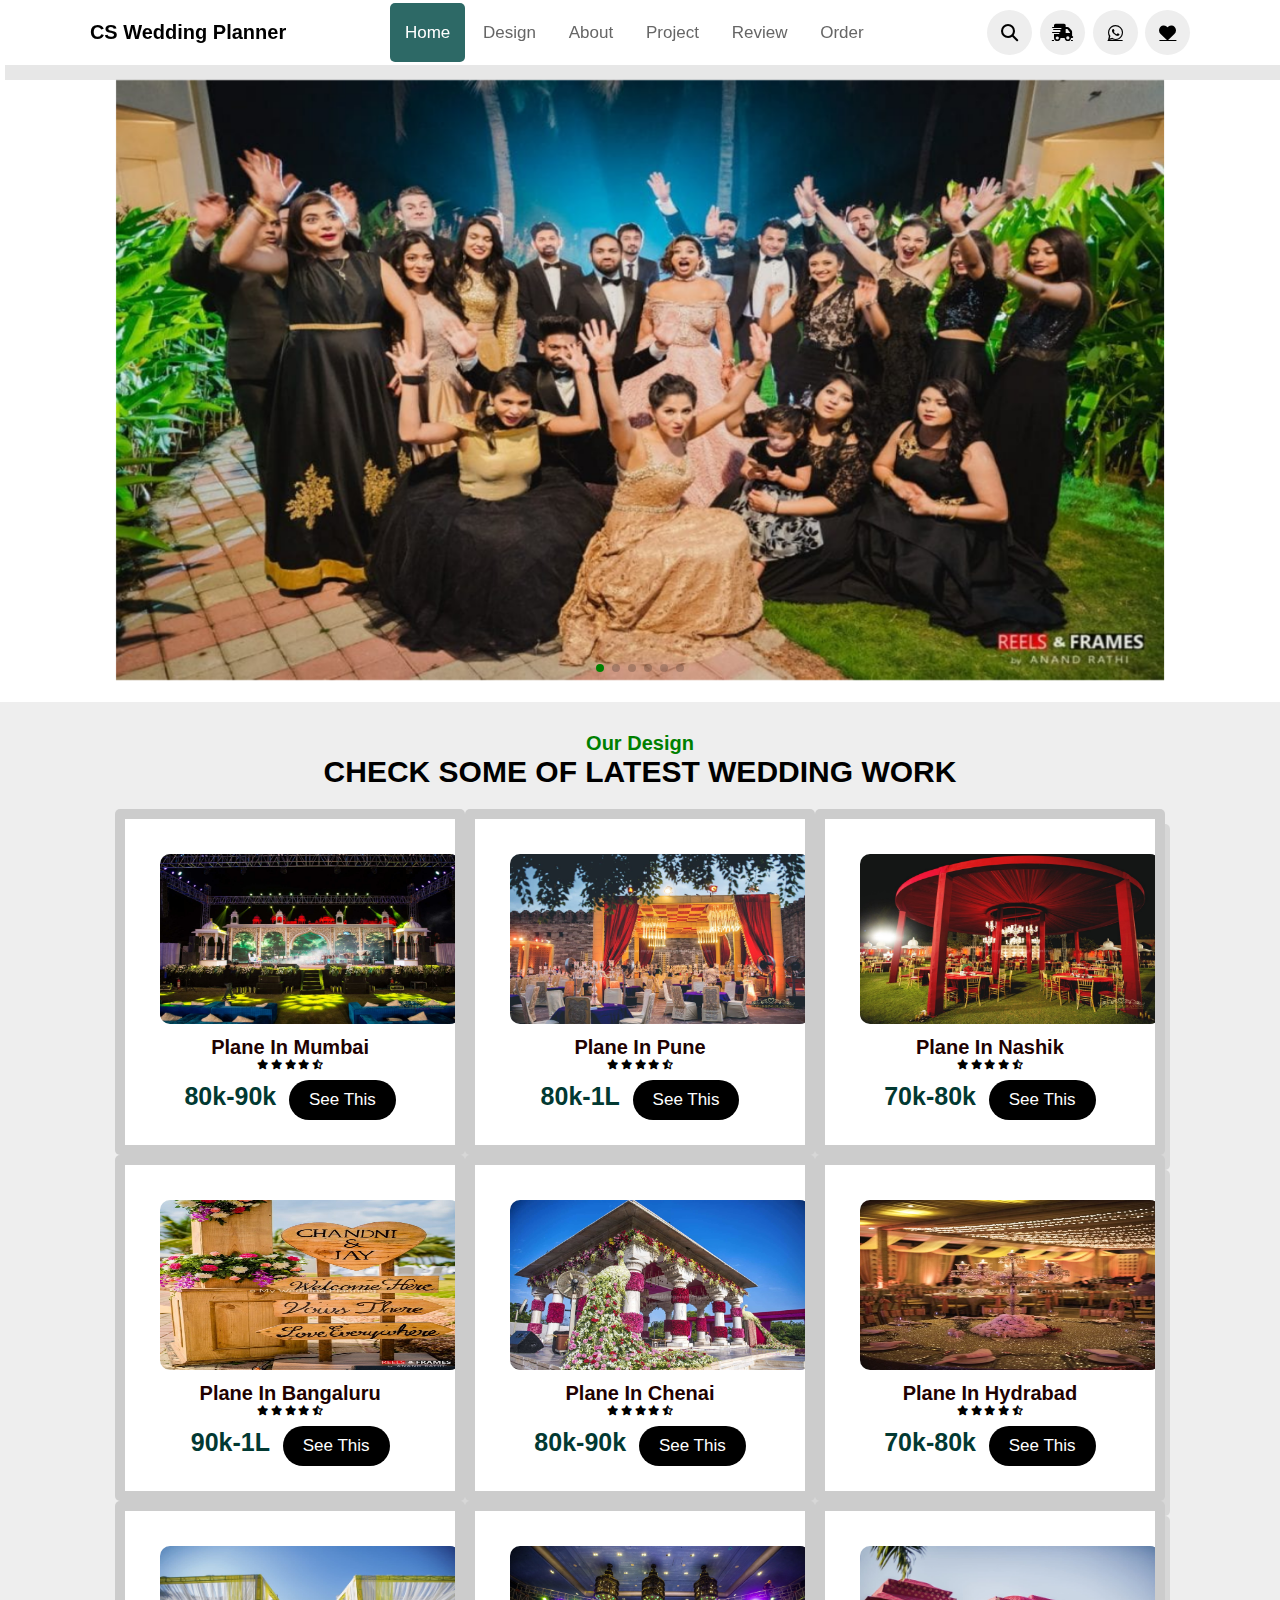
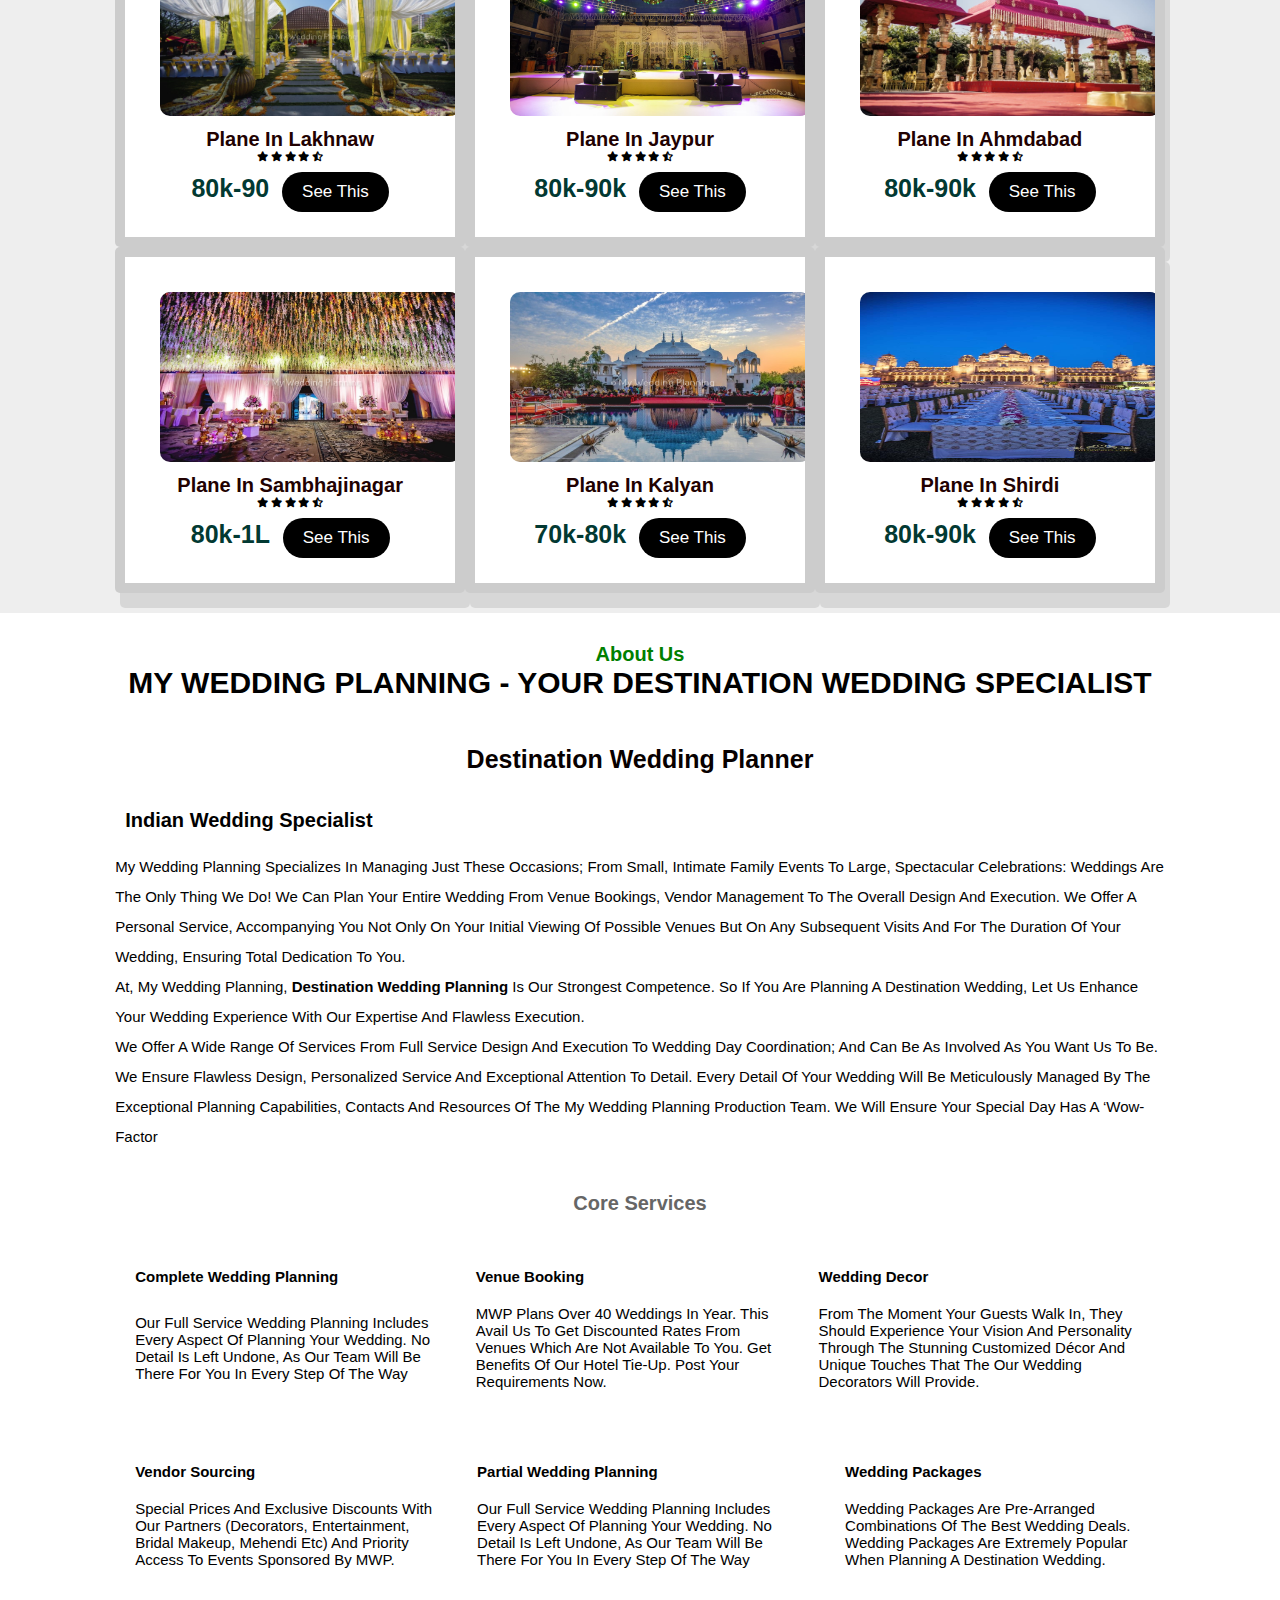
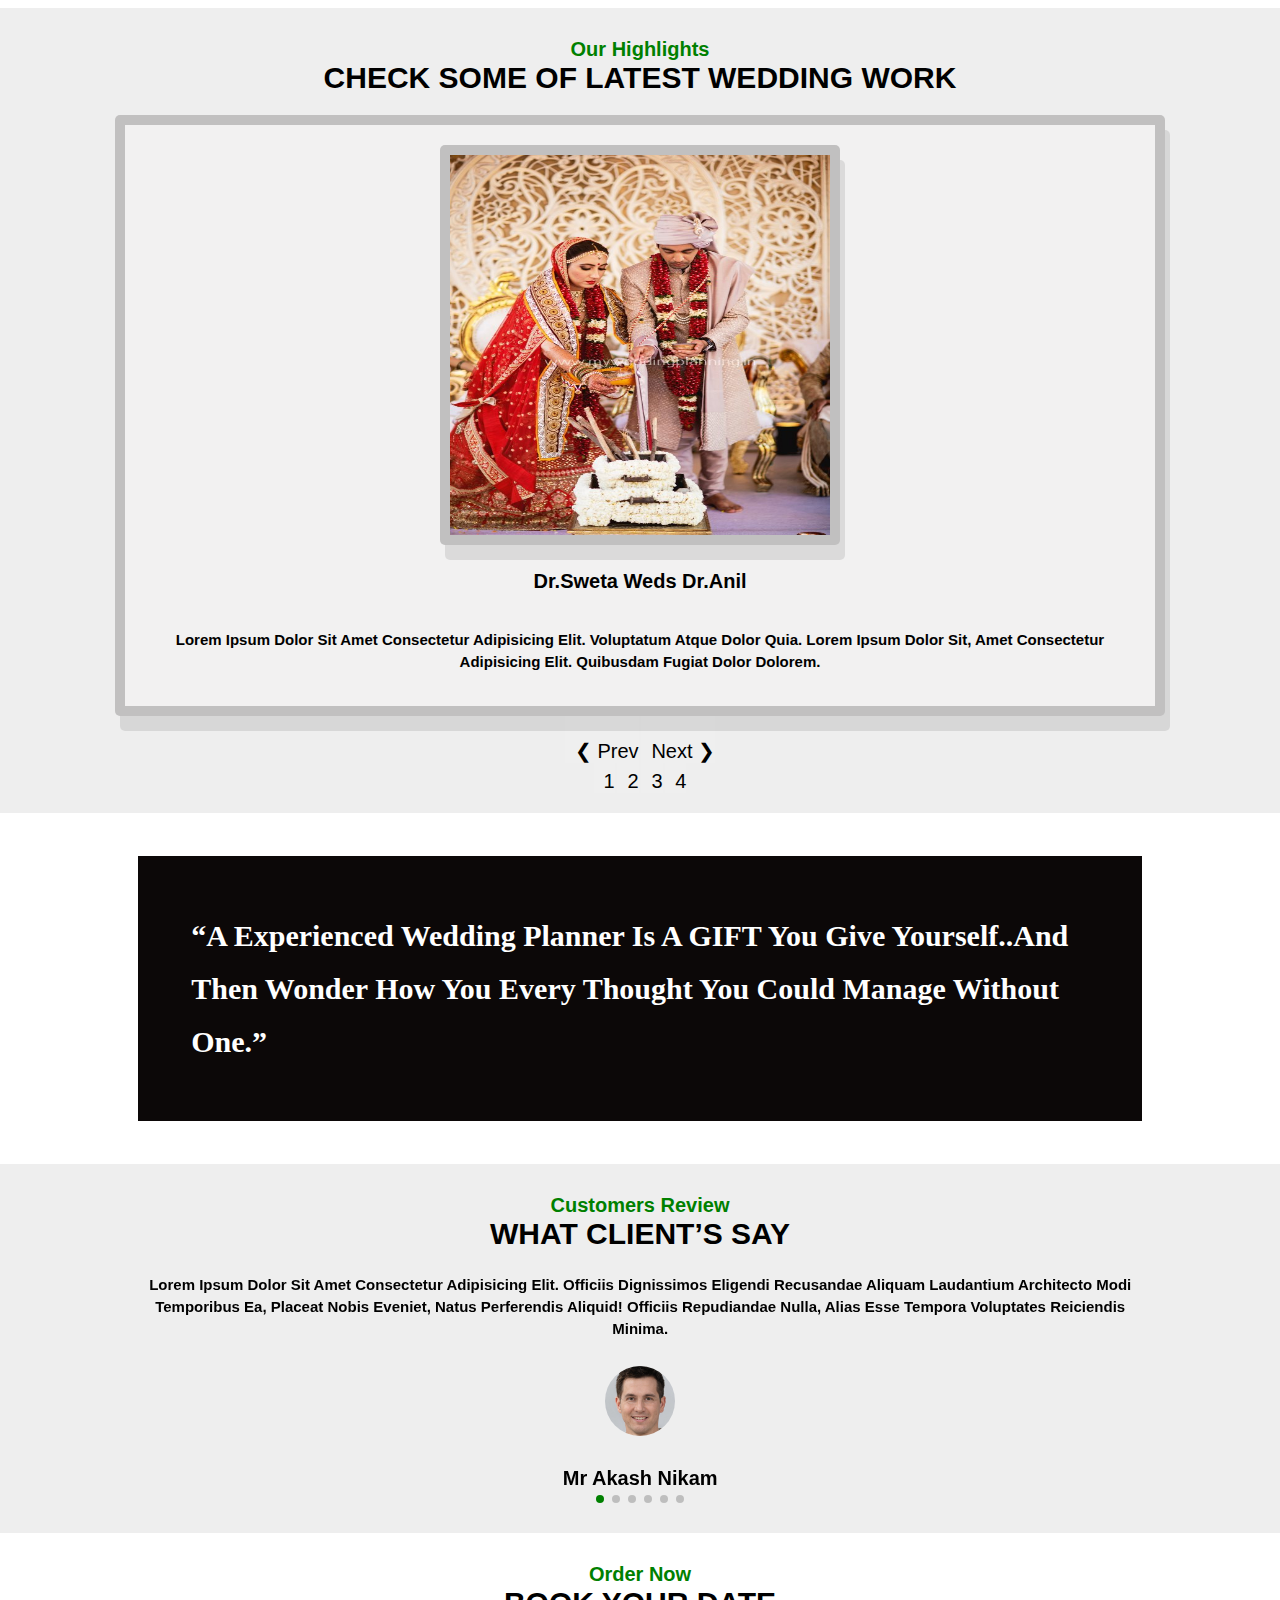
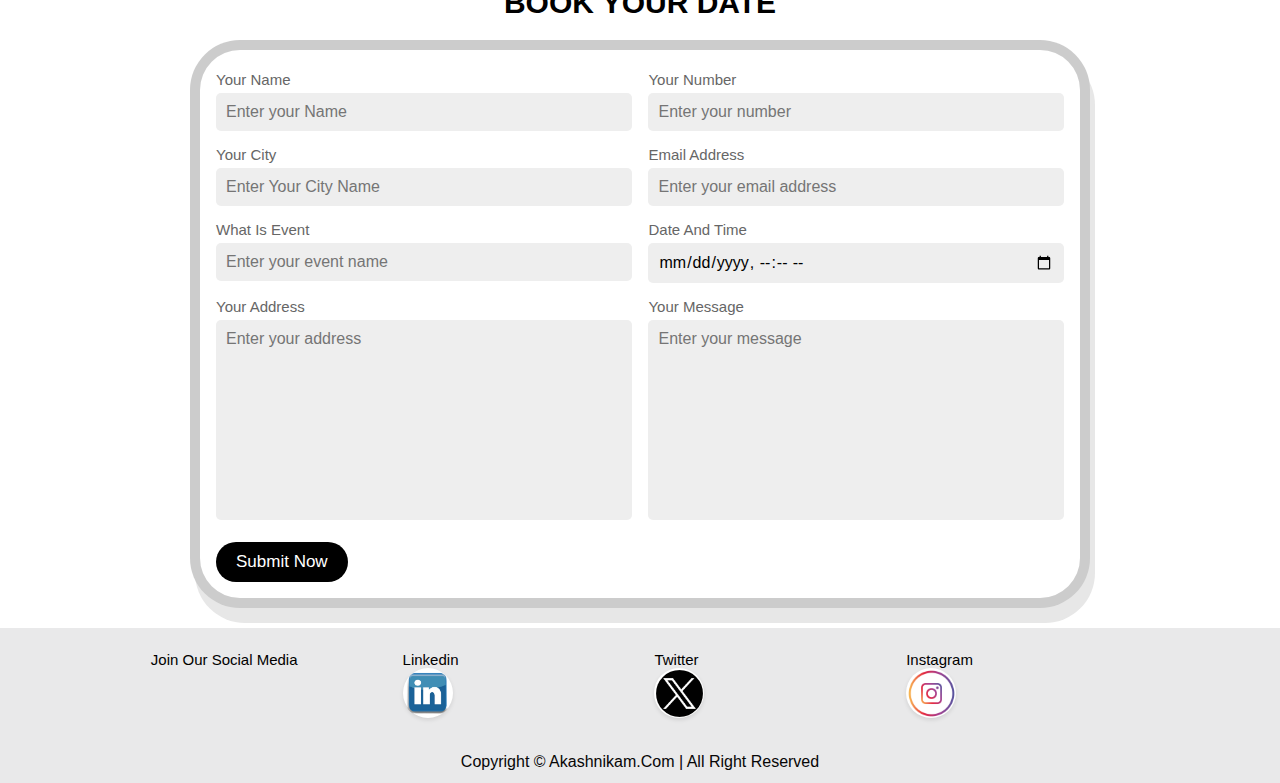
<file: index.html>
<!DOCTYPE html>
<html lang="en">

<head>
    <meta charset="UTF-8">
    <meta http-equiv="X-UA-Compatible" content="IE=edge">
    <meta name="viewport" content="width=device-width, initial-scale=1.0">
    <title>CS Wedding Planner</title>

    <link rel="stylesheet" href="https://cdn.jsdelivr.net/npm/swiper@11/swiper-bundle.min.css" />
    <link rel="stylesheet" href="https://cdnjs.cloudflare.com/ajax/libs/font-awesome/6.5.1/css/all.min.css">
    <link rel="stylesheet" href="style/style.css">

    <link rel="preconnect" href="https://fonts.googleapis.com">
    <link rel="preconnect" href="https://fonts.gstatic.com" crossorigin>
    <link
        href="https://fonts.googleapis.com/css2?family=Nunito+Sans:ital,opsz,wght@0,6..12,200;0,6..12,300;0,6..12,500;0,6..12,700;1,6..12,200;1,6..12,400;1,6..12,500&family=Poppins:ital@1&display=swap"
        rel="stylesheet">
   

</head>

<body>

    <header>
        <a href="#" class="logo"><i class=""></i>CS Wedding Planner</a>

        <nav class="navbar">
            <a class="active" href="#home">Home</a>
            <a href="#design">design</a>
            <a href="#about">About</a>
            <a href="#project">project</a>
            <a href="#review">Review</a>
            <a href="#order">Order</a>
        </nav>

        <div class="icons">
            <i class="fas fa-bars" id="menu-bars"></i>
            <i class="fas fa-search" id="search-icon"></i>
            <a href="https://maps.google.com" target="_blank" class="fa-solid fa-truck-fast"></a>
            <a href="https://wa.me" class="fa-brands fa-whatsapp" target="_blank"></a>
            <a href="#" class="fas fa-heart"></a>
        </div>
    </header>


    <form action="" id="search-form">
        <input type="search" placeholder="serch here..." name="" id="search-box">
        <label for="search-box" class="fas fa-search"></label>
        <i class="fas fa-times" id="close"></i>
    </form>

    <!--Home section start-->

    <section class="home" id="home">

        <div class="swiper mySwiper home-slider">

            <div class="swiper-wrapper wrapper">

                <div class="swiper-slide slide">

                    <div class="image">
                        <img src="image/home1.jpg" alt="">
                    </div>
                </div>

                <div class="swiper-slide slide">

                    <div class="image">
                        <img src="image/home3.jpeg" alt="">
                    </div>
                </div>

                <div class="swiper-slide slide">

                    <div class="image">
                        <img src="image/home2.jpg" alt="">
                    </div>
                </div>

                <div class="swiper-slide slide">

                    <div class="image">
                        <img src="image/home4.jpg" alt="">
                    </div>
                </div>

                <div class="swiper-slide slide">

                    <div class="image">
                        <img src="image/home7.jpg" alt="">
                    </div>
                </div>

                <div class="swiper-slide slide">

                    <div class="image">
                        <img src="image/home6.jpeg" alt="">
                    </div>
                </div>

            </div>
            <div class="swiper-pagination"></div>
        </div>
    </section>

    <!--Home section end-->

    <!-- design section start-->

    <section class="design" id="design">

        <h3 class="sub-heading">Our Design</h3>
        <h1 class="heading">Check Some of Latest Wedding Work</h1>

        <div class="box-container">
            <div class="box">
                <a href="#" class="fas fa-heart"></a>
                <a href="#" class="fas fa-eye"></a>
                <img src="image/p1.jpg" alt="">
                <h3>Plane in Mumbai</h3>
                <div class="star">
                    <i class="fas fa-star"></i>
                    <i class="fas fa-star"></i>
                    <i class="fas fa-star"></i>
                    <i class="fas fa-star"></i>
                    <i class="fas fa-star-half-alt"></i>
                </div>
                <span>80k-90k</span>
                <a href="mumbai.html" target="_blank" class="btn">See this</a>
            </div>

            <div class="box">
                <a href="#" class="fas fa-heart"></a>
                <a href="#" class="fas fa-eye"></a>
                <img src="image/p2.jpg" alt="">
                <h3>Plane in Pune</h3>
                <div class="star">
                    <i class="fas fa-star"></i>
                    <i class="fas fa-star"></i>
                    <i class="fas fa-star"></i>
                    <i class="fas fa-star"></i>
                    <i class="fas fa-star-half-alt"></i>
                </div>
                <span>80k-1L</span>
                <a href="pune.html" target="_blank" class="btn">See this</a>
            </div>
            <div class="box">
                <a href="#" class="fas fa-heart"></a>
                <a href="#" class="fas fa-eye"></a>
                <img src="image/p3.jpg" alt="">
                <h3>Plane in Nashik</h3>
                <div class="star">
                    <i class="fas fa-star"></i>
                    <i class="fas fa-star"></i>
                    <i class="fas fa-star"></i>
                    <i class="fas fa-star"></i>
                    <i class="fas fa-star-half-alt"></i>
                </div>
                <span>70k-80k</span>
                <a href="nashik.html" target="_blank" class="btn">See this</a>
            </div>
            <div class="box">
                <a href="#" class="fas fa-heart"></a>
                <a href="#" class="fas fa-eye"></a>
                <img src="image/p4.jpg" alt="">
                <h3>Plane in Bangaluru</h3>
                <div class="star">
                    <i class="fas fa-star"></i>
                    <i class="fas fa-star"></i>
                    <i class="fas fa-star"></i>
                    <i class="fas fa-star"></i>
                    <i class="fas fa-star-half-alt"></i>
                </div>
                <span>90k-1L</span>
                <a href="bangaluru.html" target="_blank" class="btn">See this</a>
            </div>
            <div class="box">
                <a href="#" class="fas fa-heart"></a>
                <a href="#" class="fas fa-eye"></a>
                <img src="image/p5.jpg" alt="">
                <h3>Plane in Chenai</h3>
                <div class="star">
                    <i class="fas fa-star"></i>
                    <i class="fas fa-star"></i>
                    <i class="fas fa-star"></i>
                    <i class="fas fa-star"></i>
                    <i class="fas fa-star-half-alt"></i>
                </div>
                <span>80k-90k</span>
                <a href="chenai.html" target="_blank" class="btn">See this</a>
            </div>
            <div class="box">
                <a href="#" class="fas fa-heart"></a>
                <a href="#" class="fas fa-eye"></a>
                <img src="image/p6.jpg" alt="">
                <h3>Plane in Hydrabad</h3>
                <div class="star">
                    <i class="fas fa-star"></i>
                    <i class="fas fa-star"></i>
                    <i class="fas fa-star"></i>
                    <i class="fas fa-star"></i>
                    <i class="fas fa-star-half-alt"></i>
                </div>
                <span>70k-80k</span>
                <a href="hydrabad.html" target="_blank" class="btn">See this</a>
            </div>
            <div class="box">
                <a href="#" class="fas fa-heart"></a>
                <a href="#" class="fas fa-eye"></a>
                <img src="image/p7.jpg" alt="">
                <h3>Plane in Lakhnaw</h3>
                <div class="star">
                    <i class="fas fa-star"></i>
                    <i class="fas fa-star"></i>
                    <i class="fas fa-star"></i>
                    <i class="fas fa-star"></i>
                    <i class="fas fa-star-half-alt"></i>
                </div>
                <span>80k-90</span>
                <a href="lakhnaw.html" target="_blank" class="btn">See this</a>
            </div>
            <div class="box">
                <a href="#" class="fas fa-heart"></a>
                <a href="#" class="fas fa-eye"></a>
                <img src="image/p8.jpg" alt="">
                <h3>Plane in Jaypur</h3>
                <div class="star">
                    <i class="fas fa-star"></i>
                    <i class="fas fa-star"></i>
                    <i class="fas fa-star"></i>
                    <i class="fas fa-star"></i>
                    <i class="fas fa-star-half-alt"></i>
                </div>
                <span>80k-90k</span>
                <a href="jaypur.html" target="_blank" class="btn">See this</a>
            </div>
            <div class="box">
                <a href="#" class="fas fa-heart"></a>
                <a href="#" class="fas fa-eye"></a>
                <img src="image/p9.jpg" alt="">
                <h3>Plane in Ahmdabad</h3>
                <div class="star">
                    <i class="fas fa-star"></i>
                    <i class="fas fa-star"></i>
                    <i class="fas fa-star"></i>
                    <i class="fas fa-star"></i>
                    <i class="fas fa-star-half-alt"></i>
                </div>
                <span>80k-90k</span>
                <a href="ahmdabad.html" target="_blank" class="btn">See this</a>
            </div>
            <div class="box">
                <a href="#" class="fas fa-heart"></a>
                <a href="#" class="fas fa-eye"></a>
                <img src="image/p10.jpg" alt="">
                <h3>Plane in Sambhajinagar</h3>
                <div class="star">
                    <i class="fas fa-star"></i>
                    <i class="fas fa-star"></i>
                    <i class="fas fa-star"></i>
                    <i class="fas fa-star"></i>
                    <i class="fas fa-star-half-alt"></i>
                </div>
                <span>80k-1L</span>
                <a href="sambhajinagar.html" target="_blank" class="btn">See this</a>
            </div>
            <div class="box">
                <a href="#" class="fas fa-heart"></a>
                <a href="#" class="fas fa-eye"></a>
                <img src="image/p11.jpg" alt="">
                <h3>Plane in Kalyan</h3>
                <div class="star">
                    <i class="fas fa-star"></i>
                    <i class="fas fa-star"></i>
                    <i class="fas fa-star"></i>
                    <i class="fas fa-star"></i>
                    <i class="fas fa-star-half-alt"></i>
                </div>
                <span>70k-80k</span>
                <a href="kalyan.html" target="_blank" class="btn">See this</a>
            </div>
            <div class="box">
                <a href="#" class="fas fa-heart"></a>
                <a href="#" class="fas fa-eye"></a>
                <img src="image/p12.jpg" alt="">
                <h3>Plane in Shirdi</h3>
                <div class="star">
                    <i class="fas fa-star"></i>
                    <i class="fas fa-star"></i>
                    <i class="fas fa-star"></i>
                    <i class="fas fa-star"></i>
                    <i class="fas fa-star-half-alt"></i>
                </div>
                <span>80k-90k</span>
                <a href="shirdi.html" target="_blank" class="btn">See this</a>
            </div>
        </div>
    </section>

    <!-- design section end-->

    <!--About section start-->

    <section class="about" id="about">
        <h3 class="sub-heading">About Us</h3>
        <h1 class="heading">My Wedding Planning - Your Destination Wedding Specialist</h1>



        <div class="about-us">
            <h2>Destination Wedding Planner</h2>
            <h3>indian Wedding Specialist</h3>
            <p>My Wedding Planning specializes in managing just these occasions; from small, intimate family events to
                large, spectacular celebrations: weddings are the only thing we do! We can plan your entire wedding from
                venue bookings, vendor management to the overall design and execution. We offer a personal service,
                accompanying you not only on your initial viewing of possible venues but on any subsequent visits and
                for the duration of your wedding, ensuring total dedication to you.
                <br>
                At, My Wedding Planning, <b>Destination Wedding Planning</b> is our strongest competence. So if you are
                planning a destination wedding, let us enhance your wedding experience with our expertise and flawless
                execution.
                <br>
                We offer a wide range of services from full service design and execution to wedding day coordination;
                and can be as involved as you want us to be. We ensure flawless design, personalized service and
                exceptional attention to detail. Every detail of your wedding will be meticulously managed by the
                exceptional planning capabilities, contacts and resources of the My Wedding Planning production team. We
                will ensure your special day has a ‘wow-factor
            </p>
        </div>
        <h3 class="suba-heading">Core Services</h3>
        <div class="core">
            <div class="corea">
                <h3>Complete Wedding Planning</h3>
                <p>Our Full Service Wedding Planning includes every aspect of planning your wedding. No detail is left
                    undone, as our team will be there for you in every step of the way</p>
            </div>
            <div class="corea">
                <h3>Venue Booking</h3>
                <p>MWP plans over 40 weddings in year. This avail us to get discounted rates from venues which are not
                    available to you. Get benefits of our hotel tie-up. Post your requirements now.</p>
            </div>
            <div class="corea">
                <h3>
                    Wedding Decor</h3>
                <p>From the moment your guests walk in, they should experience your vision and personality through the
                    stunning customized décor and unique touches that the our wedding decorators will provide.</p>
            </div>


        </div>
        <div class="core">
            <div class="corea">
                <h3>Vendor Sourcing</h3>
                <p>Special prices and exclusive discounts with our partners (Decorators, Entertainment, Bridal Makeup,
                    Mehendi etc) and priority access to events sponsored by MWP.</p>
            </div>
            <div class="corea">
                <h3>
                    Partial Wedding Planning</h3>
                <p>Our Full Service Wedding Planning includes every aspect of planning your wedding. No detail is left
                    undone, as our team will be there for you in every step of the way</p>
            </div>
            <div class="corea">
                <h3>
                    Wedding Packages</h3>
                <p>Wedding packages are pre-arranged combinations of the best wedding deals. Wedding Packages are
                    extremely popular when planning a destination wedding.</p>
            </div>
        </div>


    </section>

    <!--About section end-->

    <!--Project section end-->

    <section class="project" id="project">
        <h3 class="sub-heading">Our Highlights</h3>
        <h1 class="heading">Check Some of Latest Wedding Work</h1>

        <div class="w3-content">
            <div class="mySlides">
                <div class="slide">
                    <img class="" src="image/f1.jpg">
                </div>
                <div class="content">
                    <h3>Dr.Sweta Weds Dr.Anil</h3>
                    <h1>Lorem ipsum dolor sit amet consectetur adipisicing elit. Voluptatum atque dolor quia. Lorem
                        ipsum dolor sit, amet consectetur adipisicing elit. Quibusdam fugiat dolor dolorem.</h1>
                </div>

            </div>
            <div class="mySlides">
                <div class="slide">
                    <img class="" src="image/f2.jpg">
                </div>

                <div class="content">
                    <h3>Mr Swapnil Weds Miss Sweta</h3>
                    <h1>Lorem ipsum dolor sit amet consectetur adipisicing elit. Voluptatum atque dolor quia. Lorem
                        ipsum dolor sit, amet consectetur adipisicing elit. Quibusdam fugiat dolor dolorem. Lorem ipsum dolor sit amet, consectetur adipisicing elit. Ducimus doloribus minima maxime debitis a non vero est neque, molestiae reiciendis adipisci, ut ea perferendis totam.</h1>
                </div>
            </div>
            <div class="mySlides">
                <div class="slide">
                    <img class="" src="image/f3.jpg">
                </div>

                <div class="content">
                    <h3>Mr Nilesh Weds Miss Vaishali </h3>
                    <h1>Lorem ipsum dolor sit amet consectetur adipisicing elit. Voluptatum atque dolor quia. Lorem
                        ipsum dolor sit, amet consectetur adipisicing elit. Quibusdam fugiat dolor dolorem. Lorem ipsum dolor sit amet consectetur adipisicing elit. Sint?</h1>
                </div>
            </div>
            <div class="mySlides">
                <div class="slide">
                    <img class="" src="image/f4.jpg">
                </div>

                <div class="content">
                    <h3>Miss Jaya Weds Mr Nivrutti</h3>
                    <h1>Lorem ipsum dolor sit amet consectetur adipisicing elit. Voluptatum atque dolor quia. Lorem
                        ipsum dolor sit, amet consectetur adipisicing elit. Quibusdam fugiat dolor dolorem. Lorem, ipsum dolor sit amet consectetur adipisicing elit. Accusantium recusandae veritatis perspiciatis.</h3>
                </div>
            </div>

        </div>

        <div class="w3-center">
            <div class="w3-section">
                <button class="w3-button w3-light-grey" onclick="plusDivs(-1)">❮ Prev</button>
                <button class="w3-button w3-light-grey" onclick="plusDivs(1)">Next ❯</button>
            </div>
            <button class="w3-button demo" onclick="currentDiv(1)">1</button>
            <button class="w3-button demo" onclick="currentDiv(2)">2</button>
            <button class="w3-button demo" onclick="currentDiv(3)">3</button>
            <button class="w3-button demo" onclick="currentDiv(4)">4</button>
        </div>




    </section>
    <!--Project section end-->

    <section class="quats">
        <div class="new">
            <div class="new-q">
                <h1>
                    “A Experienced Wedding Planner is a GIFT you give yourself..and then wonder how you every thought
                    you
                    could manage without one.”
                </h1>
            </div>
        </div>
    </section>

    <section class="review" id="review">

        <h3 class="sub-heading">Customers Review</h3>
        <h1 class="heading"> What Client’s Say </h1>

        <div class="swiper mySwiper home-slider">

            <div class="swiper-wrapper wrapper">

                <div class="swiper-slide slide">

                    <div class="image">
                        <h2>Lorem ipsum dolor sit amet consectetur adipisicing elit. Officiis dignissimos eligendi recusandae
                            aliquam laudantium architecto modi temporibus ea, placeat nobis eveniet, natus perferendis aliquid!
                            Officiis repudiandae nulla, alias esse tempora voluptates reiciendis minima.</h2>
                        <br>
                            <img src="image/TM-1 .jpg" alt="">    
                        <h3>Mr Akash Nikam</h3>
                    </div>
                </div>

                <div class="swiper-slide slide">

                    <div class="image">
                        <h2>Lorem ipsum dolor sit amet consectetur adipisicing elit. Officiis dignissimos eligendi recusandae
                            aliquam laudantium architecto modi temporibus ea, placeat nobis eveniet, natus perferendis aliquid!
                            Officiis repudiandae nulla, alias esse tempora voluptates reiciendis minima.</h2>
                        <br>
                            <img src="image/TM-2 .jpg" alt="">
                        <h3>Miss Rani Nikam</h3>
                    </div>
                </div>

                <div class="swiper-slide slide">

                    <div class="image">
                        <h2>Lorem ipsum dolor sit amet consectetur adipisicing elit. Officiis dignissimos eligendi recusandae
                            aliquam laudantium architecto modi temporibus ea, placeat nobis eveniet, natus perferendis aliquid!
                            Officiis repudiandae nulla, alias esse tempora voluptates reiciendis minima.</h2>
                        <br>
                            <img src="image/TM-3.jpg" alt="">
                        <h3>Miss Jaya Gaikwad</h3>
                    </div>
                </div>

                <div class="swiper-slide slide">

                    <div class="image">
                        <h2>Lorem ipsum dolor sit amet consectetur adipisicing elit. Officiis dignissimos eligendi recusandae
                            aliquam laudantium architecto modi temporibus ea, placeat nobis eveniet, natus perferendis aliquid!
                            Officiis repudiandae nulla, alias esse tempora voluptates reiciendis minima.</h2>
                        <br>
                            <img src="image/TM-4 .jpg" alt="">
                        <h3>Miss Arti Nikam</h3>
                    </div>
                </div>

                <div class="swiper-slide slide">

                    <div class="image">
                        <h2>Lorem ipsum dolor sit amet consectetur adipisicing elit. Officiis dignissimos eligendi recusandae
                            aliquam laudantium architecto modi temporibus ea, placeat nobis eveniet, natus perferendis aliquid!
                            Officiis repudiandae nulla, alias esse tempora voluptates reiciendis minima.</h2>
                        <br>
                            <img src="image/TM-5 .jpg" alt="">
                        <h3>Mr Chandu Gonge</h3>
                    </div>
                </div>

                <div class="swiper-slide slide">

                    <div class="image">
                        <h2>Lorem ipsum dolor sit amet consectetur adipisicing elit. Officiis dignissimos eligendi recusandae
                            aliquam laudantium architecto modi temporibus ea, placeat nobis eveniet, natus perferendis aliquid!
                            Officiis repudiandae nulla, alias esse tempora voluptates reiciendis minima.</h2>
                            <br>
                        <img src="image/TM-6 .jpg" alt="">
                        <h3>Mr Aniket Jadhav</h3>
                    </div>
                </div>

            </div>
            <div class="swiper-pagination"></div>
        </div>





    </section>


    <!--order section Start-->
    <section class="order" id="order">

        <h3 class="sub-heading">Order Now</h3>
        <h1 class="heading"> Book Your Date </h1>

        <form action="">

            <div class="inputBox">
                <div class="input">
                    <span>Your Name</span>
                    <input type="text" placeholder="Enter your Name">
                </div>

                <div class="input">
                    <span>Your Number</span>
                    <input type="number" placeholder="Enter your number">
                </div>


            </div>

            <div class="inputBox">
                <div class="input">
                    <span>Your City</span>
                    <input type="text" placeholder="Enter Your City Name">
                </div>

                <div class="input">
                    <span>Email Address</span>
                    <input type="email" placeholder="Enter your email address">
                </div>
            </div>

            <div class="inputBox">
                <div class="input">
                    <span>What is event</span>
                    <input type="text" placeholder="Enter your event name">
                </div>

                <div class="input">
                    <span>date and time</span>
                    <input type="datetime-local">
                </div>
            </div>

            <div class="inputBox">
                <div class="input">
                    <span>Your address</span>
                    <textarea name="" placeholder="Enter your address" id="" cols="30" rows="10"></textarea>
                </div>

                <div class="input">
                    <span>Your message</span>
                    <textarea name="" placeholder="Enter your message" id="" cols="30" rows="10"></textarea>
                </div>
            </div>
            <input type="submit" value="Submit Now" class="btn">
        </form>

    </section>
    <!--order section End-->

    <footer>
        <div class="footer">
            <div class="footer-first">
                Join Our Social Media
            </div>
            <div class="footer-second">
                <ul>
                    <li>Linkedin</li>
                    <li><a class="social-icon" href="https:www.linkedin.com/in/akash-nikam-9b428424b" target="_blank">
                            <img src="image/linkedin-logo.png" alt="LinkedIn">
                        </a></li>
                </ul>
            </div>
            <div class="footer-third">
                <ul>
                    <li>Twitter</li>
                    <li><a class="social-icon" href="https://twitter.com/" target="_blank">
                            <img src="image/twitter-logo.png" alt="Twitter">
                        </a></li>

                </ul>
            </div>
            <div class="footer-fourth">
                <ul>
                    <li>Instagram</li>
                    <li><a class="social-icon" href="https://www.instagram.com/a.kash_nikam_7/" target="_blank">
                            <img src="image/instagram-logo.png" alt="Instagram">
                        </a></li>

                </ul>
            </div>
        </div>
        <div class="footer-rights">
            Copyright &#169; akashnikam.com | All right reserved
        </div>
    </footer>


    <script src="https://cdn.jsdelivr.net/npm/bootstrap@5.3.2/dist/js/bootstrap.bundle.min.js"
        integrity="sha384-C6RzsynM9kWDrMNeT87bh95OGNyZPhcTNXj1NW7RuBCsyN/o0jlpcV8Qyq46cDfL"
        crossorigin="anonymous"></script>
    <script src="https://cdn.jsdelivr.net/npm/swiper@11/swiper-bundle.min.js"></script>
    <script src="javascript/index.js"></script>

</body>

</html>
</file>
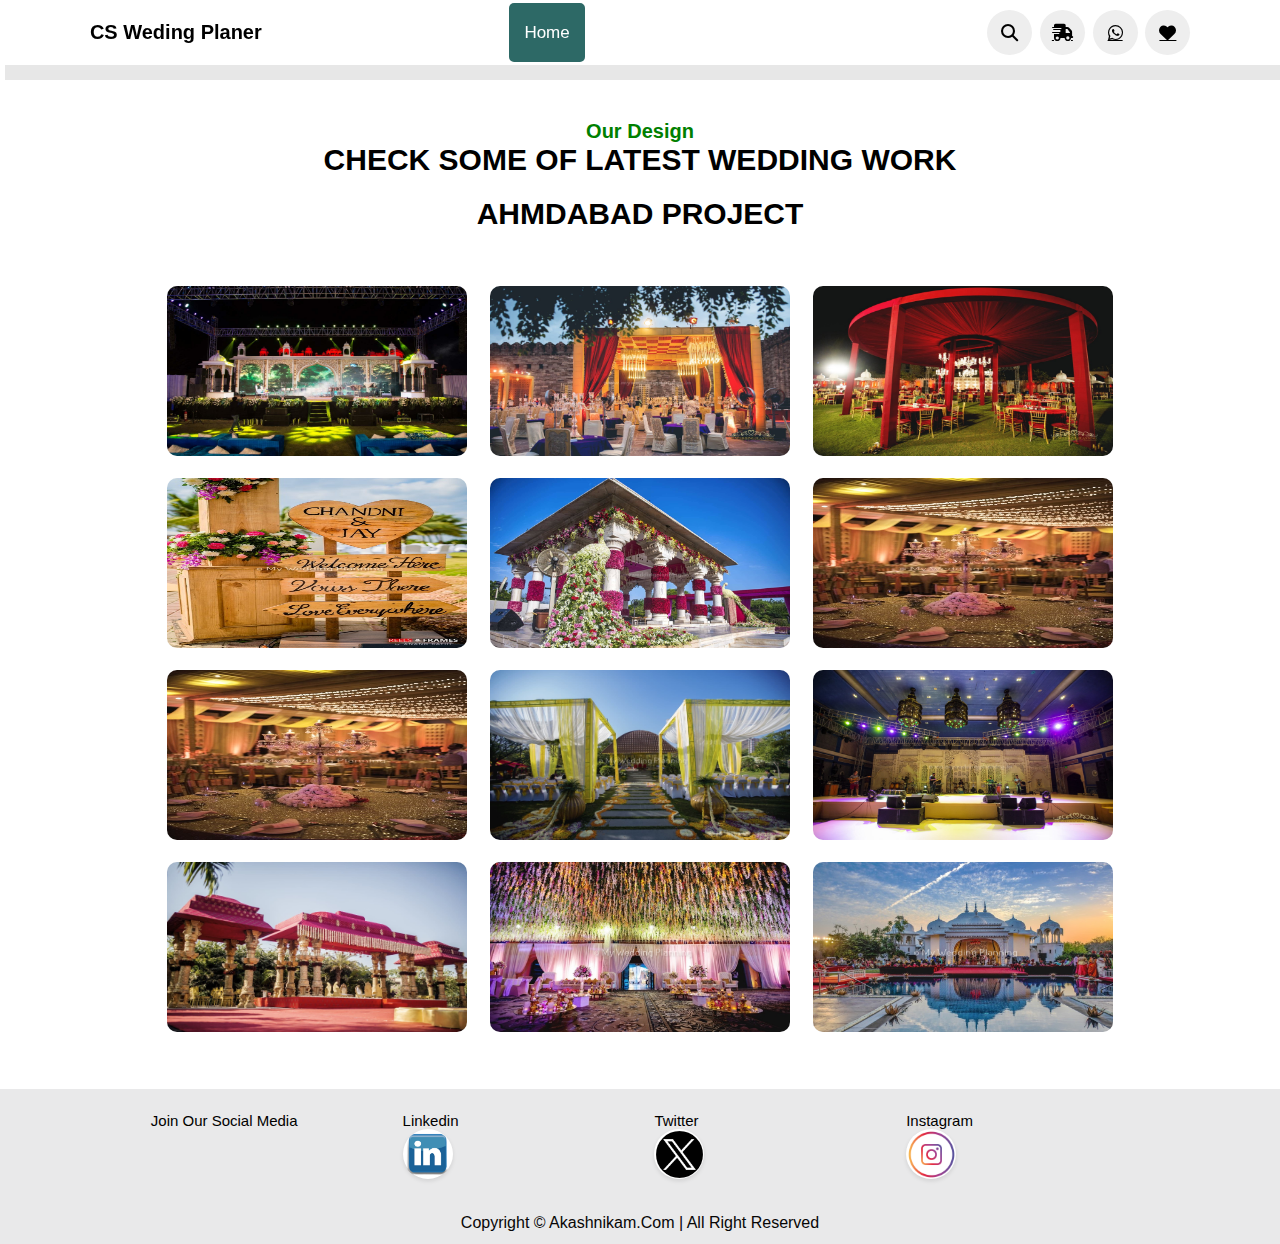
<file: ahmdabad.html>
<!DOCTYPE html>
<html lang="en">
<head>
    <meta charset="UTF-8">
    <meta http-equiv="X-UA-Compatible" content="IE=edge">
    <meta name="viewport" content="width=device-width, initial-scale=1.0">
    <title>CS Weding Planer</title>

    <link rel="stylesheet" href="style.css">


    <link rel="stylesheet" href="https://cdn.jsdelivr.net/npm/swiper@11/swiper-bundle.min.css" />
    <link rel="stylesheet" href="https://cdnjs.cloudflare.com/ajax/libs/font-awesome/6.5.1/css/all.min.css">
    <link rel="preconnect" href="https://fonts.googleapis.com">
    <link rel="preconnect" href="https://fonts.gstatic.com" crossorigin>
    <link
        href="https://fonts.googleapis.com/css2?family=Nunito+Sans:ital,opsz,wght@0,6..12,200;0,6..12,300;0,6..12,500;0,6..12,700;1,6..12,200;1,6..12,400;1,6..12,500&family=Poppins:ital@1&display=swap"
        rel="stylesheet">
</head>
<body>
    <header>
        <a href="#" class="logo"><i class=""></i>CS Weding Planer</a>

        <nav class="navbar">
            <a class="active" href="index.html">Home</a>
            <a href="#design"></a>
            <a href="#about"></a>
            <a href="#project"></a>
            <a href="#review"></a>
            <a href="#order"></a>
        </nav>

        <div class="icons">
            <i class="fas fa-bars" id="menu-bars"></i>
            <i class="fas fa-search" id="search-icon"></i>
            <a href="https://maps.google.com" target="_blank" class="fa-solid fa-truck-fast"></a>
            <a href="https://wa.me" class="fa-brands fa-whatsapp" target="_blank"></a>
            <a href="#" class="fas fa-heart"></a>
        </div>
    </header>


    <form action="" id="search-form">
        <input type="search" placeholder="serch here..." name="" id="search-box">
        <label for="search-box" class="fas fa-search"></label>
        <i class="fas fa-times" id="close"></i>
    </form>

    <section class="design" id="design">

        <h3 class="sub-heading">Our Design</h3>
        <h1 class="heading">Check Some of Latest Wedding Work</h1>
        <h1 class="heading">Ahmdabad Project</h1>
    
        <div class="box-container">
            <div class="box">
                <img src="image/p1.jpg" alt="">
                <img src="image/p2.jpg" alt="">
                <img src="image/p3.jpg" alt="">
                <img src="image/p4.jpg" alt="">
                <img src="image/p5.jpg" alt="">
                <img src="image/p6.jpg" alt="">
                <img src="image/p6.jpg" alt="">
                <img src="image/p7.jpg" alt="">
                <img src="image/p8.jpg" alt="">
                <img src="image/p9.jpg" alt="">
                <img src="image/p10.jpg" alt="">
                <img src="image/p11.jpg" alt="">
                
            </div>
        </div>
    </section>


    <footer>
        <div class="footer">
            <div class="footer-first">
                Join Our Social Media
            </div>
            <div class="footer-second">
                <ul>
                    <li>Linkedin</li>
                    <li><a class="social-icon" href="https:www.linkedin.com/in/akash-nikam-9b428424b" target="_blank">
                            <img src="image/linkedin-logo.png" alt="LinkedIn">
                        </a></li>
                </ul>
            </div>
            <div class="footer-third">
                <ul>
                    <li>Twitter</li>
                    <li><a class="social-icon" href="https://twitter.com/" target="_blank">
                            <img src="image/twitter-logo.png" alt="Twitter">
                        </a></li>

                </ul>
            </div>
            <div class="footer-fourth">
                <ul>
                    <li>Instagram</li>
                    <li><a class="social-icon" href="https://www.instagram.com/a.kash_nikam_7/" target="_blank">
                            <img src="image/instagram-logo.png" alt="Instagram">
                        </a></li>

                </ul>
            </div>
        </div>
        <div class="footer-rights">
            Copyright &#169; akashnikam.com | All right reserved
        </div>
    </footer>


    <script src="https://cdn.jsdelivr.net/npm/bootstrap@5.3.2/dist/js/bootstrap.bundle.min.js"
        integrity="sha384-C6RzsynM9kWDrMNeT87bh95OGNyZPhcTNXj1NW7RuBCsyN/o0jlpcV8Qyq46cDfL"
        crossorigin="anonymous"></script>
    <script src="https://cdn.jsdelivr.net/npm/swiper@11/swiper-bundle.min.js"></script>
    <script src="javascrip.js"></script>

</body>
</body>
</html>
</file>
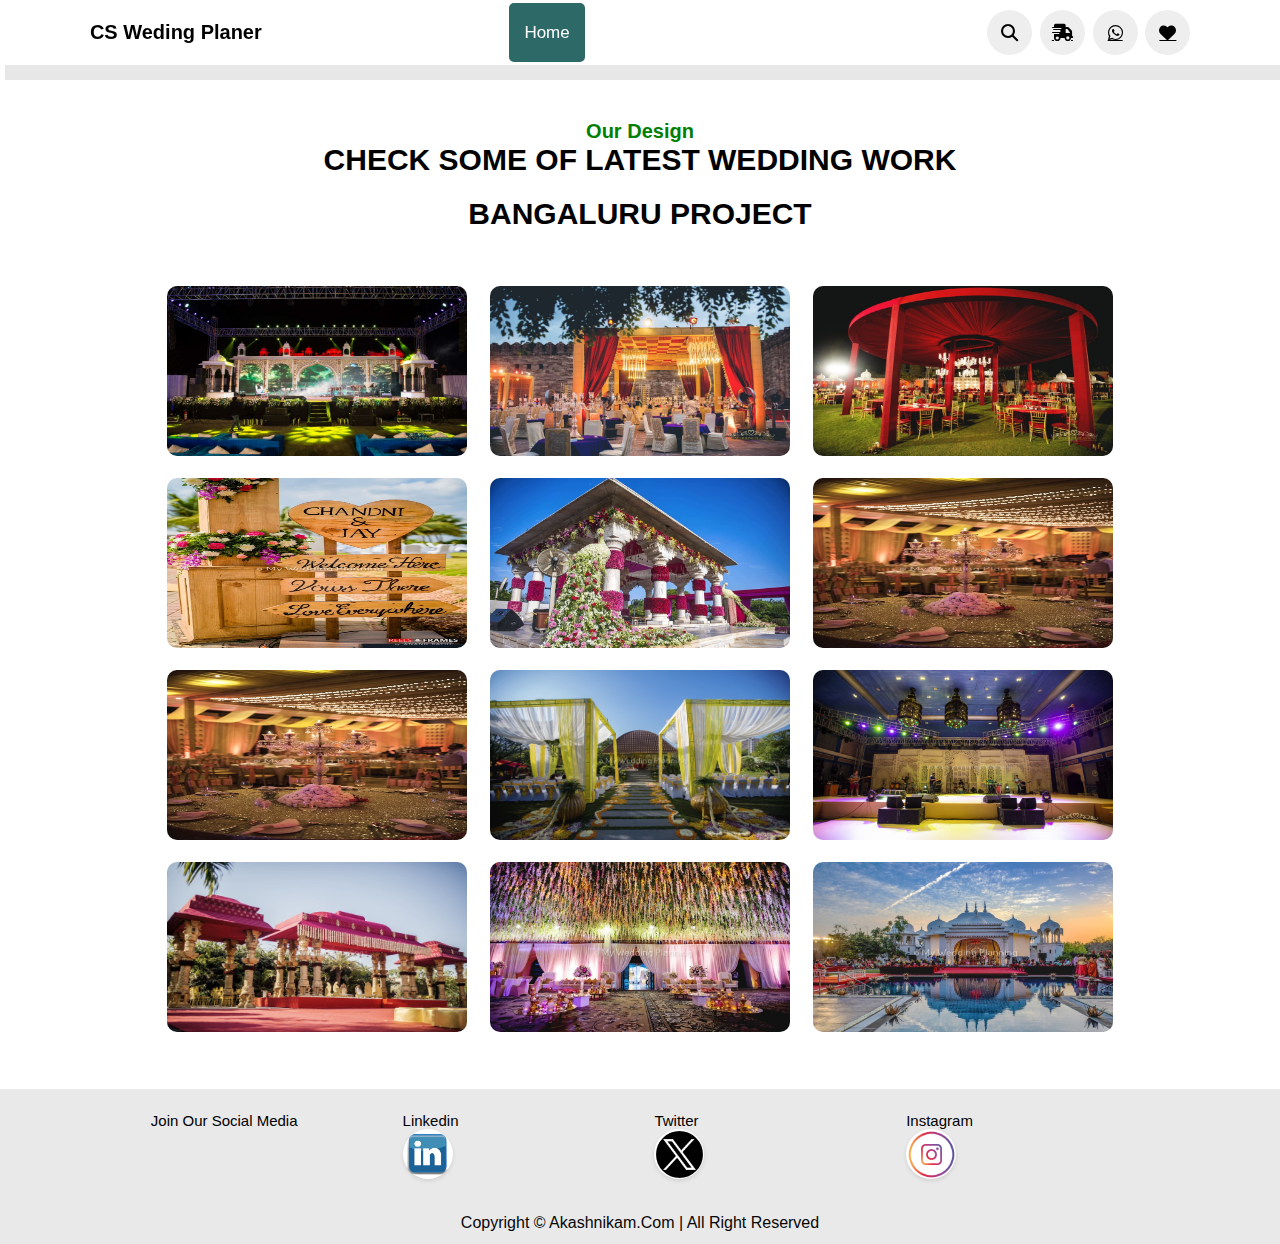
<file: bangaluru.html>
<!DOCTYPE html>
<html lang="en">
<head>
    <meta charset="UTF-8">
    <meta http-equiv="X-UA-Compatible" content="IE=edge">
    <meta name="viewport" content="width=device-width, initial-scale=1.0">
    <title>CS Weding Planer</title>

    <link rel="stylesheet" href="style.css">


    <link rel="stylesheet" href="https://cdn.jsdelivr.net/npm/swiper@11/swiper-bundle.min.css" />
    <link rel="stylesheet" href="https://cdnjs.cloudflare.com/ajax/libs/font-awesome/6.5.1/css/all.min.css">
    <link rel="preconnect" href="https://fonts.googleapis.com">
    <link rel="preconnect" href="https://fonts.gstatic.com" crossorigin>
    <link
        href="https://fonts.googleapis.com/css2?family=Nunito+Sans:ital,opsz,wght@0,6..12,200;0,6..12,300;0,6..12,500;0,6..12,700;1,6..12,200;1,6..12,400;1,6..12,500&family=Poppins:ital@1&display=swap"
        rel="stylesheet">
</head>
<body>
    <header>
        <a href="#" class="logo"><i class=""></i>CS Weding Planer</a>

        <nav class="navbar">
            <a class="active" href="index.html">Home</a>
            <a href="#design"></a>
            <a href="#about"></a>
            <a href="#project"></a>
            <a href="#review"></a>
            <a href="#order"></a>
        </nav>

        <div class="icons">
            <i class="fas fa-bars" id="menu-bars"></i>
            <i class="fas fa-search" id="search-icon"></i>
            <a href="https://maps.google.com" target="_blank" class="fa-solid fa-truck-fast"></a>
            <a href="https://wa.me" class="fa-brands fa-whatsapp" target="_blank"></a>
            <a href="#" class="fas fa-heart"></a>
        </div>
    </header>


    <form action="" id="search-form">
        <input type="search" placeholder="serch here..." name="" id="search-box">
        <label for="search-box" class="fas fa-search"></label>
        <i class="fas fa-times" id="close"></i>
    </form>

    <section class="design" id="design">

        <h3 class="sub-heading">Our Design</h3>
        <h1 class="heading">Check Some of Latest Wedding Work</h1>
        <h1 class="heading">Bangaluru Project</h1>
    
        <div class="box-container">
            <div class="box">
                <img src="image/p1.jpg" alt="">
                <img src="image/p2.jpg" alt="">
                <img src="image/p3.jpg" alt="">
                <img src="image/p4.jpg" alt="">
                <img src="image/p5.jpg" alt="">
                <img src="image/p6.jpg" alt="">
                <img src="image/p6.jpg" alt="">
                <img src="image/p7.jpg" alt="">
                <img src="image/p8.jpg" alt="">
                <img src="image/p9.jpg" alt="">
                <img src="image/p10.jpg" alt="">
                <img src="image/p11.jpg" alt="">
                
            </div>
        </div>
    </section>
    <footer>
        <div class="footer">
            <div class="footer-first">
                Join Our Social Media
            </div>
            <div class="footer-second">
                <ul>
                    <li>Linkedin</li>
                    <li><a class="social-icon" href="https:www.linkedin.com/in/akash-nikam-9b428424b" target="_blank">
                            <img src="image/linkedin-logo.png" alt="LinkedIn">
                        </a></li>
                </ul>
            </div>
            <div class="footer-third">
                <ul>
                    <li>Twitter</li>
                    <li><a class="social-icon" href="https://twitter.com/" target="_blank">
                            <img src="image/twitter-logo.png" alt="Twitter">
                        </a></li>

                </ul>
            </div>
            <div class="footer-fourth">
                <ul>
                    <li>Instagram</li>
                    <li><a class="social-icon" href="https://www.instagram.com/a.kash_nikam_7/" target="_blank">
                            <img src="image/instagram-logo.png" alt="Instagram">
                        </a></li>

                </ul>
            </div>
        </div>
        <div class="footer-rights">
            Copyright &#169; akashnikam.com | All right reserved
        </div>
    </footer>


    <script src="https://cdn.jsdelivr.net/npm/bootstrap@5.3.2/dist/js/bootstrap.bundle.min.js"
        integrity="sha384-C6RzsynM9kWDrMNeT87bh95OGNyZPhcTNXj1NW7RuBCsyN/o0jlpcV8Qyq46cDfL"
        crossorigin="anonymous"></script>
    <script src="https://cdn.jsdelivr.net/npm/swiper@11/swiper-bundle.min.js"></script>
    <script src="javascrip.js"></script>

</body>
</body>
</html>
</file>
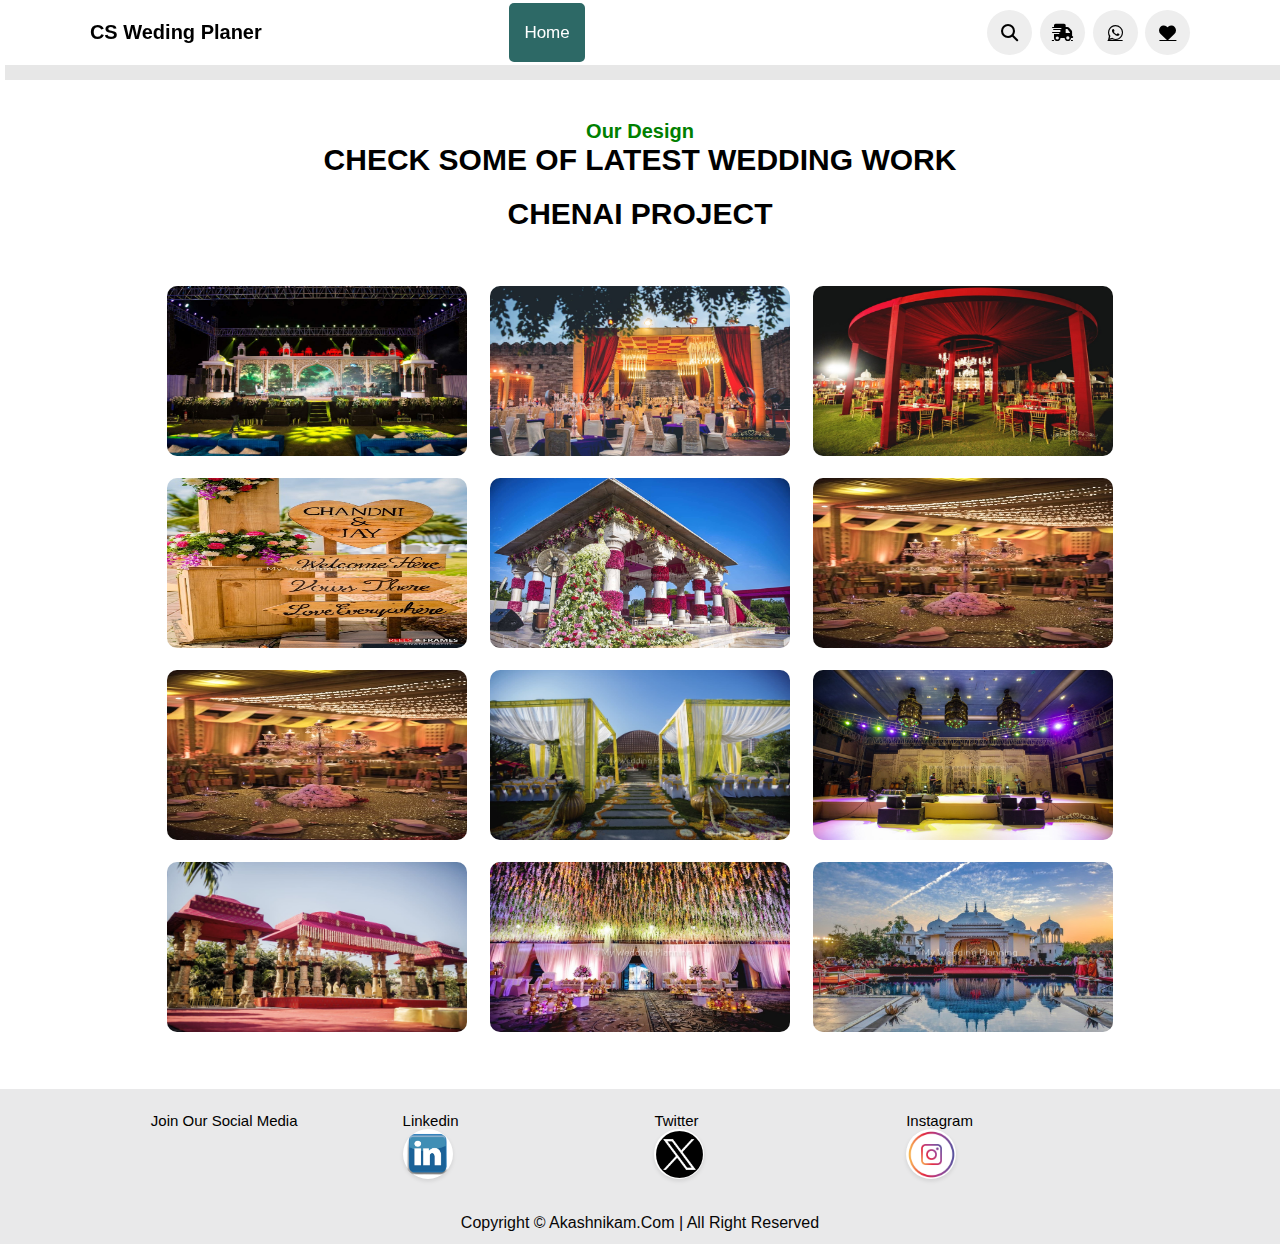
<file: chenai.html>
<!DOCTYPE html>
<html lang="en">
<head>
    <meta charset="UTF-8">
    <meta http-equiv="X-UA-Compatible" content="IE=edge">
    <meta name="viewport" content="width=device-width, initial-scale=1.0">
    <title>CS Weding Planer</title>

    <link rel="stylesheet" href="style.css">


    <link rel="stylesheet" href="https://cdn.jsdelivr.net/npm/swiper@11/swiper-bundle.min.css" />
    <link rel="stylesheet" href="https://cdnjs.cloudflare.com/ajax/libs/font-awesome/6.5.1/css/all.min.css">
    <link rel="preconnect" href="https://fonts.googleapis.com">
    <link rel="preconnect" href="https://fonts.gstatic.com" crossorigin>
    <link
        href="https://fonts.googleapis.com/css2?family=Nunito+Sans:ital,opsz,wght@0,6..12,200;0,6..12,300;0,6..12,500;0,6..12,700;1,6..12,200;1,6..12,400;1,6..12,500&family=Poppins:ital@1&display=swap"
        rel="stylesheet">
</head>
<body>
    <header>
        <a href="#" class="logo"><i class=""></i>CS Weding Planer</a>

        <nav class="navbar">
            <a class="active" href="index.html">Home</a>
            <a href="#design"></a>
            <a href="#about"></a>
            <a href="#project"></a>
            <a href="#review"></a>
            <a href="#order"></a>
        </nav>

        <div class="icons">
            <i class="fas fa-bars" id="menu-bars"></i>
            <i class="fas fa-search" id="search-icon"></i>
            <a href="https://maps.google.com" target="_blank" class="fa-solid fa-truck-fast"></a>
            <a href="https://wa.me" class="fa-brands fa-whatsapp" target="_blank"></a>
            <a href="#" class="fas fa-heart"></a>
        </div>
    </header>


    <form action="" id="search-form">
        <input type="search" placeholder="serch here..." name="" id="search-box">
        <label for="search-box" class="fas fa-search"></label>
        <i class="fas fa-times" id="close"></i>
    </form>

    <section class="design" id="design">

        <h3 class="sub-heading">Our Design</h3>
        <h1 class="heading">Check Some of Latest Wedding Work</h1>
        <h1 class="heading">Chenai Project</h1>
    
        <div class="box-container">
            <div class="box">
                <img src="image/p1.jpg" alt="">
                <img src="image/p2.jpg" alt="">
                <img src="image/p3.jpg" alt="">
                <img src="image/p4.jpg" alt="">
                <img src="image/p5.jpg" alt="">
                <img src="image/p6.jpg" alt="">
                <img src="image/p6.jpg" alt="">
                <img src="image/p7.jpg" alt="">
                <img src="image/p8.jpg" alt="">
                <img src="image/p9.jpg" alt="">
                <img src="image/p10.jpg" alt="">
                <img src="image/p11.jpg" alt="">
                
            </div>
        </div>
    </section>

    <footer>
        <div class="footer">
            <div class="footer-first">
                Join Our Social Media
            </div>
            <div class="footer-second">
                <ul>
                    <li>Linkedin</li>
                    <li><a class="social-icon" href="https:www.linkedin.com/in/akash-nikam-9b428424b" target="_blank">
                            <img src="image/linkedin-logo.png" alt="LinkedIn">
                        </a></li>
                </ul>
            </div>
            <div class="footer-third">
                <ul>
                    <li>Twitter</li>
                    <li><a class="social-icon" href="https://twitter.com/" target="_blank">
                            <img src="image/twitter-logo.png" alt="Twitter">
                        </a></li>

                </ul>
            </div>
            <div class="footer-fourth">
                <ul>
                    <li>Instagram</li>
                    <li><a class="social-icon" href="https://www.instagram.com/a.kash_nikam_7/" target="_blank">
                            <img src="image/instagram-logo.png" alt="Instagram">
                        </a></li>

                </ul>
            </div>
        </div>
        <div class="footer-rights">
            Copyright &#169; akashnikam.com | All right reserved
        </div>
    </footer>


    <script src="https://cdn.jsdelivr.net/npm/bootstrap@5.3.2/dist/js/bootstrap.bundle.min.js"
        integrity="sha384-C6RzsynM9kWDrMNeT87bh95OGNyZPhcTNXj1NW7RuBCsyN/o0jlpcV8Qyq46cDfL"
        crossorigin="anonymous"></script>
    <script src="https://cdn.jsdelivr.net/npm/swiper@11/swiper-bundle.min.js"></script>
    <script src="javascrip.js"></script>

</body>
</body>
</html>
</file>
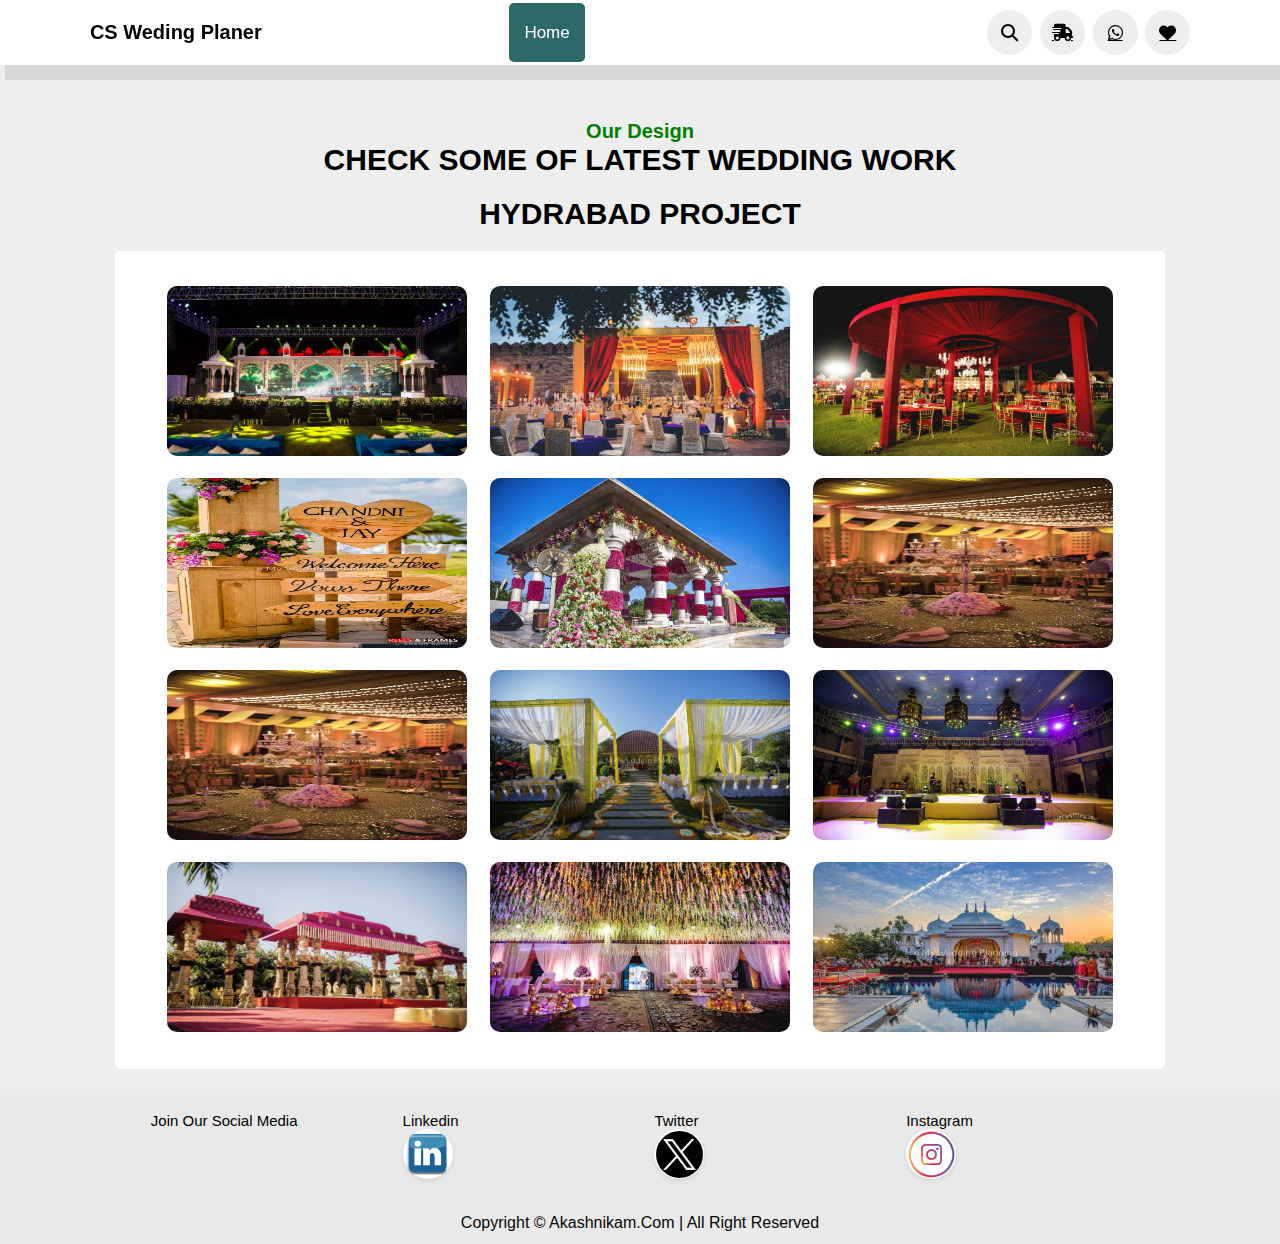
<file: hydrabad.html>
<!DOCTYPE html>
<html lang="en">
<head>
    <meta charset="UTF-8">
    <meta http-equiv="X-UA-Compatible" content="IE=edge">
    <meta name="viewport" content="width=device-width, initial-scale=1.0">
    <title>CS Weding Planer</title>

    <link rel="stylesheet" href="style.css">


    <link rel="stylesheet" href="https://cdn.jsdelivr.net/npm/swiper@11/swiper-bundle.min.css" />
    <link rel="stylesheet" href="https://cdnjs.cloudflare.com/ajax/libs/font-awesome/6.5.1/css/all.min.css">
    <link rel="preconnect" href="https://fonts.googleapis.com">
    <link rel="preconnect" href="https://fonts.gstatic.com" crossorigin>
    <link
        href="https://fonts.googleapis.com/css2?family=Nunito+Sans:ital,opsz,wght@0,6..12,200;0,6..12,300;0,6..12,500;0,6..12,700;1,6..12,200;1,6..12,400;1,6..12,500&family=Poppins:ital@1&display=swap"
        rel="stylesheet">
</head>
<body>
    <header>
        <a href="#" class="logo"><i class=""></i>CS Weding Planer</a>

        <nav class="navbar">
            <a class="active" href="index.html">Home</a>
            <a href="#design"></a>
            <a href="#about"></a>
            <a href="#project"></a>
            <a href="#review"></a>
            <a href="#order"></a>
        </nav>

        <div class="icons">
            <i class="fas fa-bars" id="menu-bars"></i>
            <i class="fas fa-search" id="search-icon"></i>
            <a href="https://maps.google.com" target="_blank" class="fa-solid fa-truck-fast"></a>
            <a href="https://wa.me" class="fa-brands fa-whatsapp" target="_blank"></a>
            <a href="#" class="fas fa-heart"></a>
        </div>
    </header>


    <section class="design" id="design">

        <h3 class="sub-heading">Our Design</h3>
        <h1 class="heading">Check Some of Latest Wedding Work</h1>
        <h1 class="heading">Hydrabad Project</h1>
    
        <div class="box-container">
            <div class="box">
                <img src="image/p1.jpg" alt="">
                <img src="image/p2.jpg" alt="">
                <img src="image/p3.jpg" alt="">
                <img src="image/p4.jpg" alt="">
                <img src="image/p5.jpg" alt="">
                <img src="image/p6.jpg" alt="">
                <img src="image/p6.jpg" alt="">
                <img src="image/p7.jpg" alt="">
                <img src="image/p8.jpg" alt="">
                <img src="image/p9.jpg" alt="">
                <img src="image/p10.jpg" alt="">
                <img src="image/p11.jpg" alt="">
                
            </div>
        </div>
    </section>

    <form action="" id="search-form">
        <input type="search" placeholder="serch here..." name="" id="search-box">
        <label for="search-box" class="fas fa-search"></label>
        <i class="fas fa-times" id="close"></i>
    </form>


    <footer>
        <div class="footer">
            <div class="footer-first">
                Join Our Social Media
            </div>
            <div class="footer-second">
                <ul>
                    <li>Linkedin</li>
                    <li><a class="social-icon" href="https:www.linkedin.com/in/akash-nikam-9b428424b" target="_blank">
                            <img src="image/linkedin-logo.png" alt="LinkedIn">
                        </a></li>
                </ul>
            </div>
            <div class="footer-third">
                <ul>
                    <li>Twitter</li>
                    <li><a class="social-icon" href="https://twitter.com/" target="_blank">
                            <img src="image/twitter-logo.png" alt="Twitter">
                        </a></li>

                </ul>
            </div>
            <div class="footer-fourth">
                <ul>
                    <li>Instagram</li>
                    <li><a class="social-icon" href="https://www.instagram.com/a.kash_nikam_7/" target="_blank">
                            <img src="image/instagram-logo.png" alt="Instagram">
                        </a></li>

                </ul>
            </div>
        </div>
        <div class="footer-rights">
            Copyright &#169; akashnikam.com | All right reserved
        </div>
    </footer>


    <script src="https://cdn.jsdelivr.net/npm/bootstrap@5.3.2/dist/js/bootstrap.bundle.min.js"
        integrity="sha384-C6RzsynM9kWDrMNeT87bh95OGNyZPhcTNXj1NW7RuBCsyN/o0jlpcV8Qyq46cDfL"
        crossorigin="anonymous"></script>
    <script src="https://cdn.jsdelivr.net/npm/swiper@11/swiper-bundle.min.js"></script>
    <script src="javascrip.js"></script>

</body>
</body>
</html>
</file>
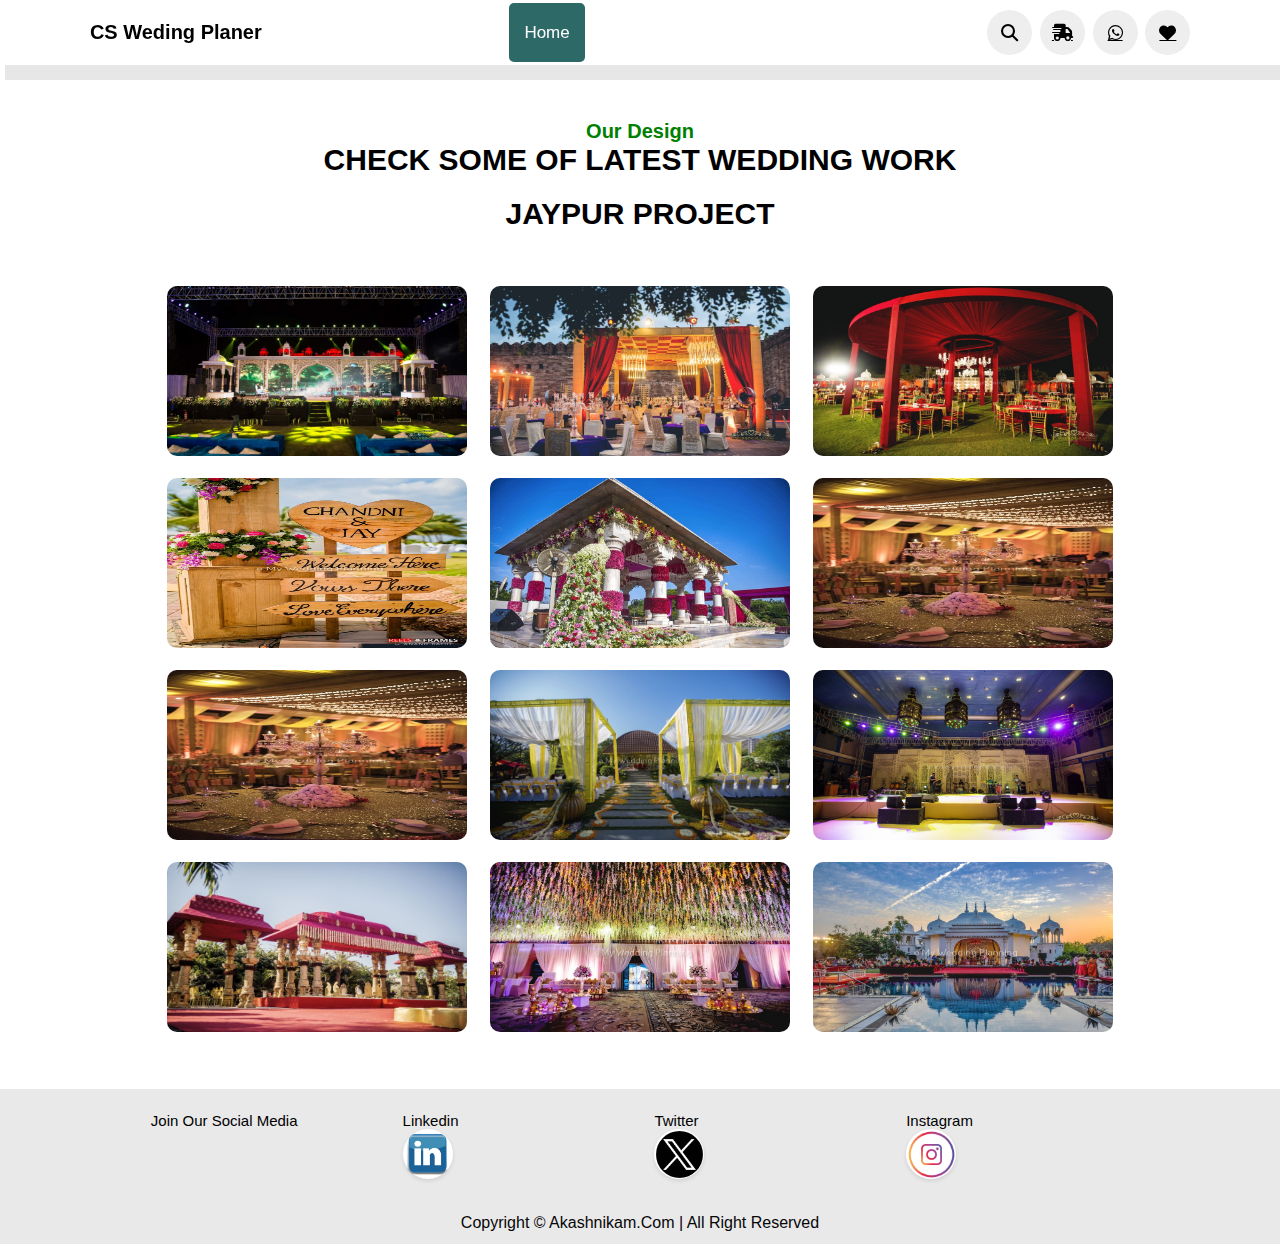
<file: jaypur.html>
<!DOCTYPE html>
<html lang="en">
<head>
    <meta charset="UTF-8">
    <meta http-equiv="X-UA-Compatible" content="IE=edge">
    <meta name="viewport" content="width=device-width, initial-scale=1.0">
    <title>CS Weding Planer</title>

    <link rel="stylesheet" href="style.css">


    <link rel="stylesheet" href="https://cdn.jsdelivr.net/npm/swiper@11/swiper-bundle.min.css" />
    <link rel="stylesheet" href="https://cdnjs.cloudflare.com/ajax/libs/font-awesome/6.5.1/css/all.min.css">
    <link rel="preconnect" href="https://fonts.googleapis.com">
    <link rel="preconnect" href="https://fonts.gstatic.com" crossorigin>
    <link
        href="https://fonts.googleapis.com/css2?family=Nunito+Sans:ital,opsz,wght@0,6..12,200;0,6..12,300;0,6..12,500;0,6..12,700;1,6..12,200;1,6..12,400;1,6..12,500&family=Poppins:ital@1&display=swap"
        rel="stylesheet">
</head>
<body>
    <header>
        <a href="#" class="logo"><i class=""></i>CS Weding Planer</a>

        <nav class="navbar">
            <a class="active" href="index.html">Home</a>
            <a href="#design"></a>
            <a href="#about"></a>
            <a href="#project"></a>
            <a href="#review"></a>
            <a href="#order"></a>
        </nav>

        <div class="icons">
            <i class="fas fa-bars" id="menu-bars"></i>
            <i class="fas fa-search" id="search-icon"></i>
            <a href="https://maps.google.com" target="_blank" class="fa-solid fa-truck-fast"></a>
            <a href="https://wa.me" class="fa-brands fa-whatsapp" target="_blank"></a>
            <a href="#" class="fas fa-heart"></a>
        </div>
    </header>


    <form action="" id="search-form">
        <input type="search" placeholder="serch here..." name="" id="search-box">
        <label for="search-box" class="fas fa-search"></label>
        <i class="fas fa-times" id="close"></i>
    </form>

    <section class="design" id="design">

        <h3 class="sub-heading">Our Design</h3>
        <h1 class="heading">Check Some of Latest Wedding Work</h1>
        <h1 class="heading">Jaypur Project</h1>
    
        <div class="box-container">
            <div class="box">
                <img src="image/p1.jpg" alt="">
                <img src="image/p2.jpg" alt="">
                <img src="image/p3.jpg" alt="">
                <img src="image/p4.jpg" alt="">
                <img src="image/p5.jpg" alt="">
                <img src="image/p6.jpg" alt="">
                <img src="image/p6.jpg" alt="">
                <img src="image/p7.jpg" alt="">
                <img src="image/p8.jpg" alt="">
                <img src="image/p9.jpg" alt="">
                <img src="image/p10.jpg" alt="">
                <img src="image/p11.jpg" alt="">
                
            </div>
        </div>
    </section>

    <footer>
        <div class="footer">
            <div class="footer-first">
                Join Our Social Media
            </div>
            <div class="footer-second">
                <ul>
                    <li>Linkedin</li>
                    <li><a class="social-icon" href="https:www.linkedin.com/in/akash-nikam-9b428424b" target="_blank">
                            <img src="image/linkedin-logo.png" alt="LinkedIn">
                        </a></li>
                </ul>
            </div>
            <div class="footer-third">
                <ul>
                    <li>Twitter</li>
                    <li><a class="social-icon" href="https://twitter.com/" target="_blank">
                            <img src="image/twitter-logo.png" alt="Twitter">
                        </a></li>

                </ul>
            </div>
            <div class="footer-fourth">
                <ul>
                    <li>Instagram</li>
                    <li><a class="social-icon" href="https://www.instagram.com/a.kash_nikam_7/" target="_blank">
                            <img src="image/instagram-logo.png" alt="Instagram">
                        </a></li>

                </ul>
            </div>
        </div>
        <div class="footer-rights">
            Copyright &#169; akashnikam.com | All right reserved
        </div>
    </footer>


    <script src="https://cdn.jsdelivr.net/npm/bootstrap@5.3.2/dist/js/bootstrap.bundle.min.js"
        integrity="sha384-C6RzsynM9kWDrMNeT87bh95OGNyZPhcTNXj1NW7RuBCsyN/o0jlpcV8Qyq46cDfL"
        crossorigin="anonymous"></script>
    <script src="https://cdn.jsdelivr.net/npm/swiper@11/swiper-bundle.min.js"></script>
    <script src="javascrip.js"></script>

</body>
</body>
</html>
</file>
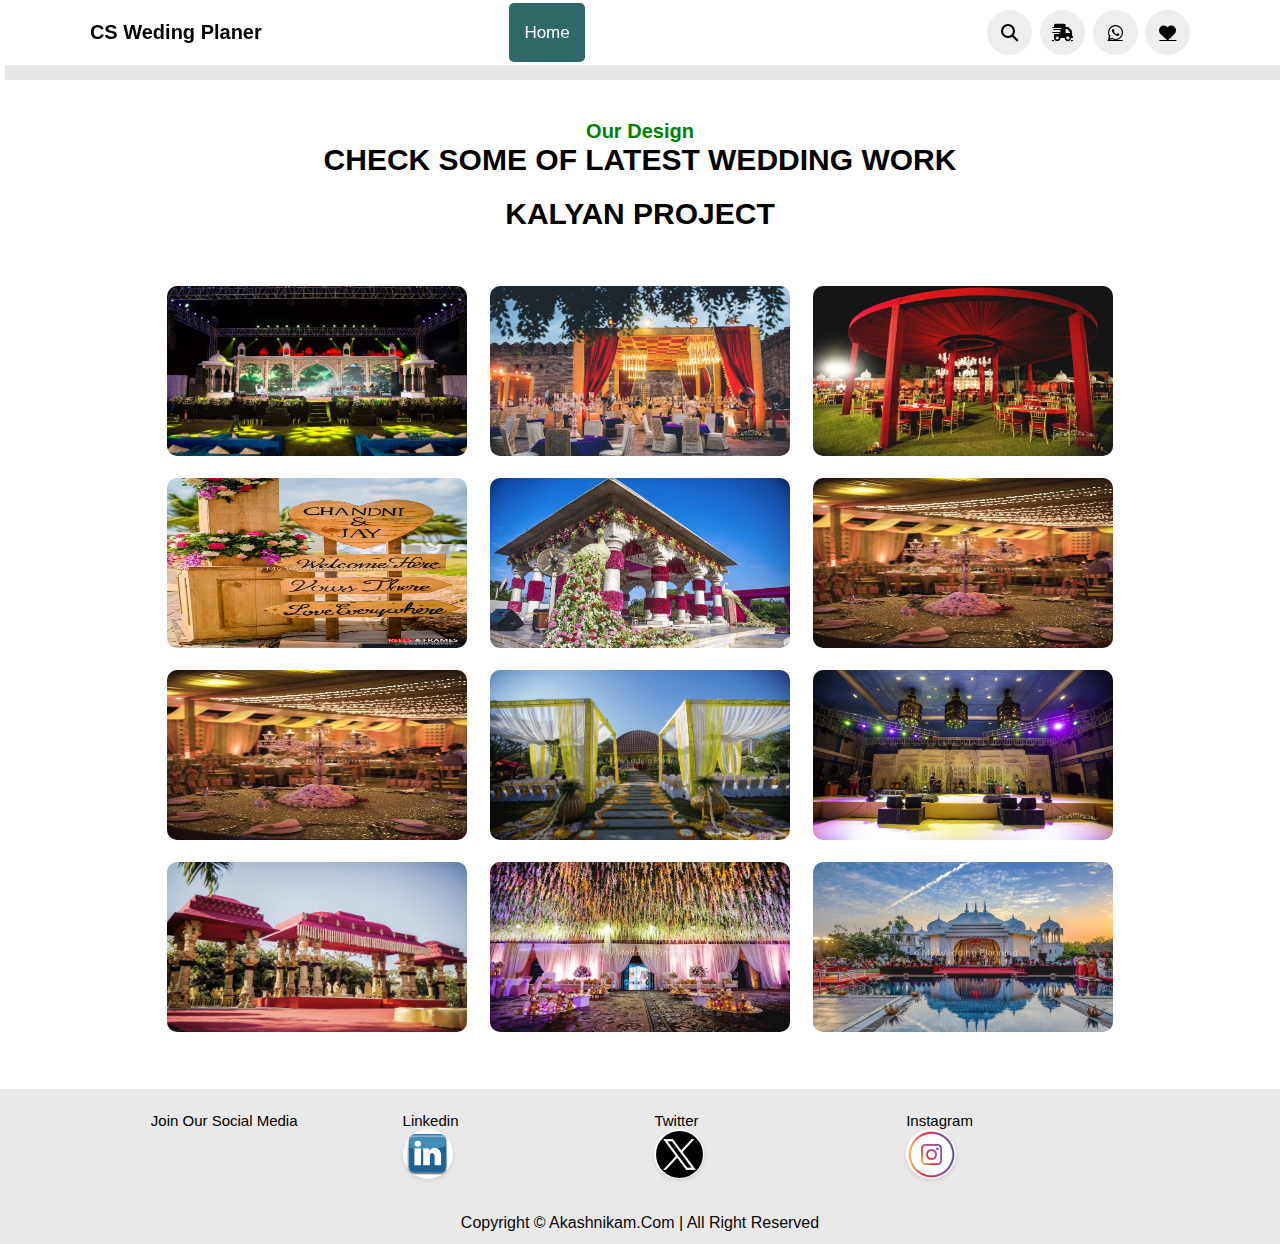
<file: kalyan.html>
<!DOCTYPE html>
<html lang="en">
<head>
    <meta charset="UTF-8">
    <meta http-equiv="X-UA-Compatible" content="IE=edge">
    <meta name="viewport" content="width=device-width, initial-scale=1.0">
    <title>CS Weding Planer</title>

    <link rel="stylesheet" href="style.css">


    <link rel="stylesheet" href="https://cdn.jsdelivr.net/npm/swiper@11/swiper-bundle.min.css" />
    <link rel="stylesheet" href="https://cdnjs.cloudflare.com/ajax/libs/font-awesome/6.5.1/css/all.min.css">
    <link rel="preconnect" href="https://fonts.googleapis.com">
    <link rel="preconnect" href="https://fonts.gstatic.com" crossorigin>
    <link
        href="https://fonts.googleapis.com/css2?family=Nunito+Sans:ital,opsz,wght@0,6..12,200;0,6..12,300;0,6..12,500;0,6..12,700;1,6..12,200;1,6..12,400;1,6..12,500&family=Poppins:ital@1&display=swap"
        rel="stylesheet">
</head>
<body>
    <header>
        <a href="#" class="logo"><i class=""></i>CS Weding Planer</a>

        <nav class="navbar">
            <a class="active" href="index.html">Home</a>
            <a href="#design"></a>
            <a href="#about"></a>
            <a href="#project"></a>
            <a href="#review"></a>
            <a href="#order"></a>
        </nav>

        <div class="icons">
            <i class="fas fa-bars" id="menu-bars"></i>
            <i class="fas fa-search" id="search-icon"></i>
            <a href="https://maps.google.com" target="_blank" class="fa-solid fa-truck-fast"></a>
            <a href="https://wa.me" class="fa-brands fa-whatsapp" target="_blank"></a>
            <a href="#" class="fas fa-heart"></a>
        </div>
    </header>


    <form action="" id="search-form">
        <input type="search" placeholder="serch here..." name="" id="search-box">
        <label for="search-box" class="fas fa-search"></label>
        <i class="fas fa-times" id="close"></i>
    </form>

    <section class="design" id="design">

        <h3 class="sub-heading">Our Design</h3>
        <h1 class="heading">Check Some of Latest Wedding Work</h1>
        <h1 class="heading">Kalyan Project</h1>
    
        <div class="box-container">
            <div class="box">
                <img src="image/p1.jpg" alt="">
                <img src="image/p2.jpg" alt="">
                <img src="image/p3.jpg" alt="">
                <img src="image/p4.jpg" alt="">
                <img src="image/p5.jpg" alt="">
                <img src="image/p6.jpg" alt="">
                <img src="image/p6.jpg" alt="">
                <img src="image/p7.jpg" alt="">
                <img src="image/p8.jpg" alt="">
                <img src="image/p9.jpg" alt="">
                <img src="image/p10.jpg" alt="">
                <img src="image/p11.jpg" alt="">
                
            </div>
        </div>
    </section>

    <footer>
        <div class="footer">
            <div class="footer-first">
                Join Our Social Media
            </div>
            <div class="footer-second">
                <ul>
                    <li>Linkedin</li>
                    <li><a class="social-icon" href="https:www.linkedin.com/in/akash-nikam-9b428424b" target="_blank">
                            <img src="image/linkedin-logo.png" alt="LinkedIn">
                        </a></li>
                </ul>
            </div>
            <div class="footer-third">
                <ul>
                    <li>Twitter</li>
                    <li><a class="social-icon" href="https://twitter.com/" target="_blank">
                            <img src="image/twitter-logo.png" alt="Twitter">
                        </a></li>

                </ul>
            </div>
            <div class="footer-fourth">
                <ul>
                    <li>Instagram</li>
                    <li><a class="social-icon" href="https://www.instagram.com/a.kash_nikam_7/" target="_blank">
                            <img src="image/instagram-logo.png" alt="Instagram">
                        </a></li>

                </ul>
            </div>
        </div>
        <div class="footer-rights">
            Copyright &#169; akashnikam.com | All right reserved
        </div>
    </footer>


    <script src="https://cdn.jsdelivr.net/npm/bootstrap@5.3.2/dist/js/bootstrap.bundle.min.js"
        integrity="sha384-C6RzsynM9kWDrMNeT87bh95OGNyZPhcTNXj1NW7RuBCsyN/o0jlpcV8Qyq46cDfL"
        crossorigin="anonymous"></script>
    <script src="https://cdn.jsdelivr.net/npm/swiper@11/swiper-bundle.min.js"></script>
    <script src="javascrip.js"></script>

</body>
</body>
</html>
</file>
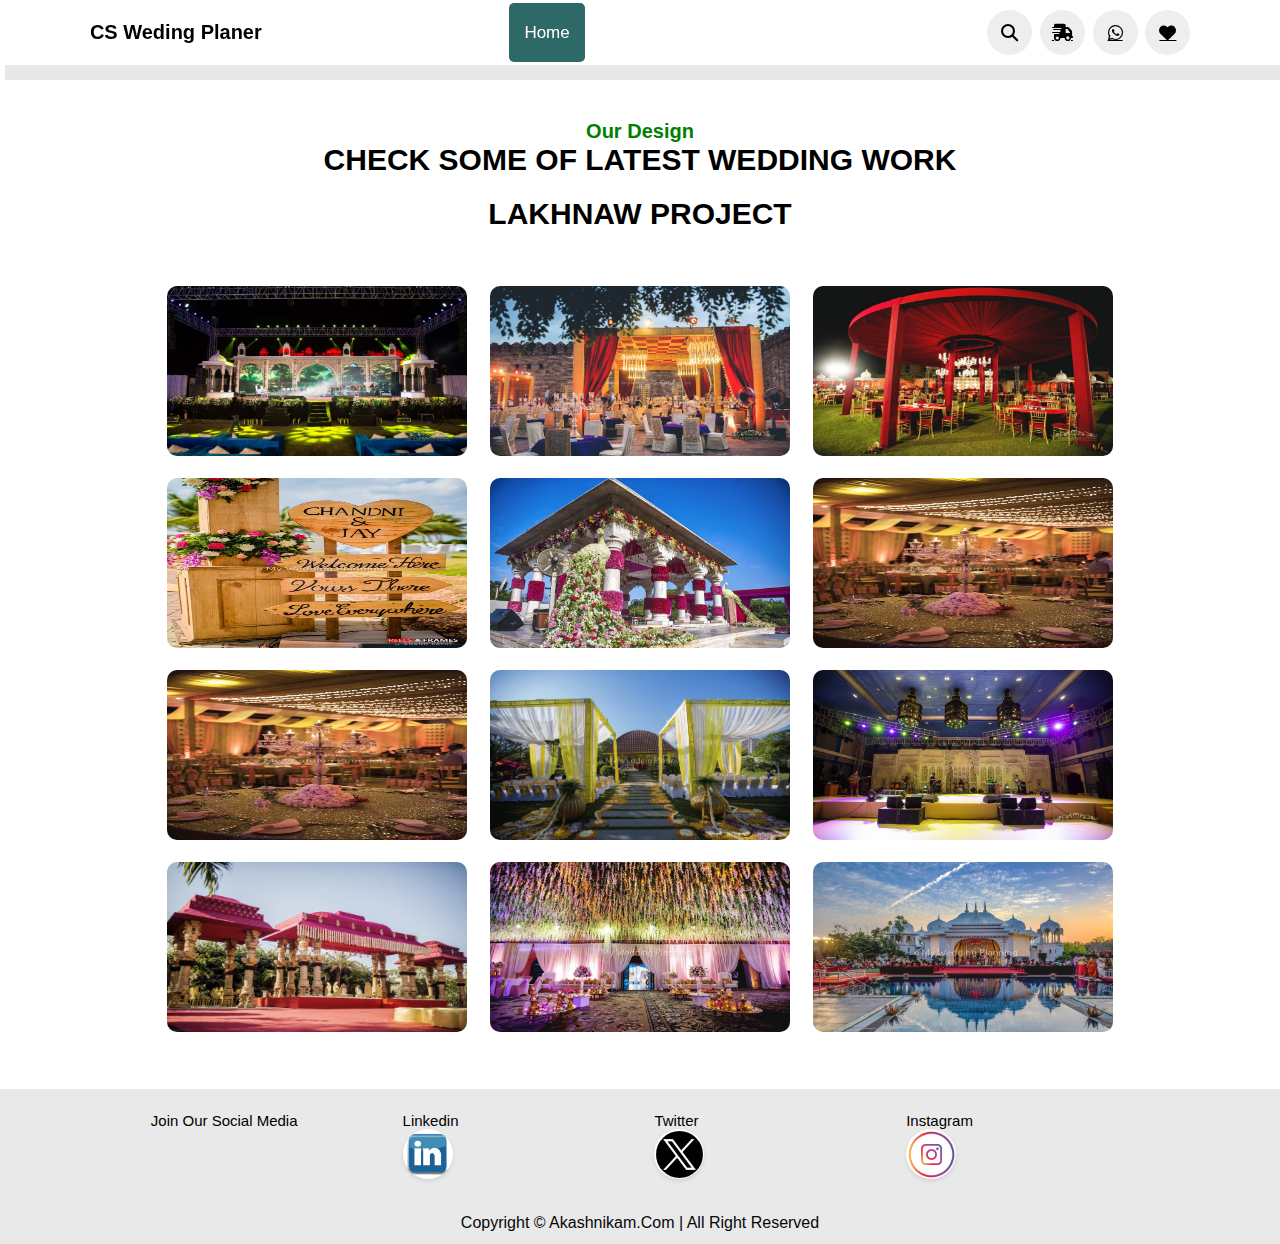
<file: lakhnaw.html>
<!DOCTYPE html>
<html lang="en">
<head>
    <meta charset="UTF-8">
    <meta http-equiv="X-UA-Compatible" content="IE=edge">
    <meta name="viewport" content="width=device-width, initial-scale=1.0">
    <title>CS Weding Planer</title>

    <link rel="stylesheet" href="style.css">


    <link rel="stylesheet" href="https://cdn.jsdelivr.net/npm/swiper@11/swiper-bundle.min.css" />
    <link rel="stylesheet" href="https://cdnjs.cloudflare.com/ajax/libs/font-awesome/6.5.1/css/all.min.css">
    <link rel="preconnect" href="https://fonts.googleapis.com">
    <link rel="preconnect" href="https://fonts.gstatic.com" crossorigin>
    <link
        href="https://fonts.googleapis.com/css2?family=Nunito+Sans:ital,opsz,wght@0,6..12,200;0,6..12,300;0,6..12,500;0,6..12,700;1,6..12,200;1,6..12,400;1,6..12,500&family=Poppins:ital@1&display=swap"
        rel="stylesheet">
</head>
<body>
    <header>
        <a href="#" class="logo"><i class=""></i>CS Weding Planer</a>

        <nav class="navbar">
            <a class="active" href="index.html">Home</a>
            <a href="#design"></a>
            <a href="#about"></a>
            <a href="#project"></a>
            <a href="#review"></a>
            <a href="#order"></a>
        </nav>

        <div class="icons">
            <i class="fas fa-bars" id="menu-bars"></i>
            <i class="fas fa-search" id="search-icon"></i>
            <a href="https://maps.google.com" target="_blank" class="fa-solid fa-truck-fast"></a>
            <a href="https://wa.me" class="fa-brands fa-whatsapp" target="_blank"></a>
            <a href="#" class="fas fa-heart"></a>
        </div>
    </header>


    <form action="" id="search-form">
        <input type="search" placeholder="serch here..." name="" id="search-box">
        <label for="search-box" class="fas fa-search"></label>
        <i class="fas fa-times" id="close"></i>
    </form>

    <section class="design" id="design">

        <h3 class="sub-heading">Our Design</h3>
        <h1 class="heading">Check Some of Latest Wedding Work</h1>
        <h1 class="heading">Lakhnaw Project</h1>
    
        <div class="box-container">
            <div class="box">
                <img src="image/p1.jpg" alt="">
                <img src="image/p2.jpg" alt="">
                <img src="image/p3.jpg" alt="">
                <img src="image/p4.jpg" alt="">
                <img src="image/p5.jpg" alt="">
                <img src="image/p6.jpg" alt="">
                <img src="image/p6.jpg" alt="">
                <img src="image/p7.jpg" alt="">
                <img src="image/p8.jpg" alt="">
                <img src="image/p9.jpg" alt="">
                <img src="image/p10.jpg" alt="">
                <img src="image/p11.jpg" alt="">
                
            </div>
        </div>
    </section>

    <footer>
        <div class="footer">
            <div class="footer-first">
                Join Our Social Media
            </div>
            <div class="footer-second">
                <ul>
                    <li>Linkedin</li>
                    <li><a class="social-icon" href="https:www.linkedin.com/in/akash-nikam-9b428424b" target="_blank">
                            <img src="image/linkedin-logo.png" alt="LinkedIn">
                        </a></li>
                </ul>
            </div>
            <div class="footer-third">
                <ul>
                    <li>Twitter</li>
                    <li><a class="social-icon" href="https://twitter.com/" target="_blank">
                            <img src="image/twitter-logo.png" alt="Twitter">
                        </a></li>

                </ul>
            </div>
            <div class="footer-fourth">
                <ul>
                    <li>Instagram</li>
                    <li><a class="social-icon" href="https://www.instagram.com/a.kash_nikam_7/" target="_blank">
                            <img src="image/instagram-logo.png" alt="Instagram">
                        </a></li>

                </ul>
            </div>
        </div>
        <div class="footer-rights">
            Copyright &#169; akashnikam.com | All right reserved
        </div>
    </footer>


    <script src="https://cdn.jsdelivr.net/npm/bootstrap@5.3.2/dist/js/bootstrap.bundle.min.js"
        integrity="sha384-C6RzsynM9kWDrMNeT87bh95OGNyZPhcTNXj1NW7RuBCsyN/o0jlpcV8Qyq46cDfL"
        crossorigin="anonymous"></script>
    <script src="https://cdn.jsdelivr.net/npm/swiper@11/swiper-bundle.min.js"></script>
    <script src="javascrip.js"></script>

</body>
</body>
</html>
</file>
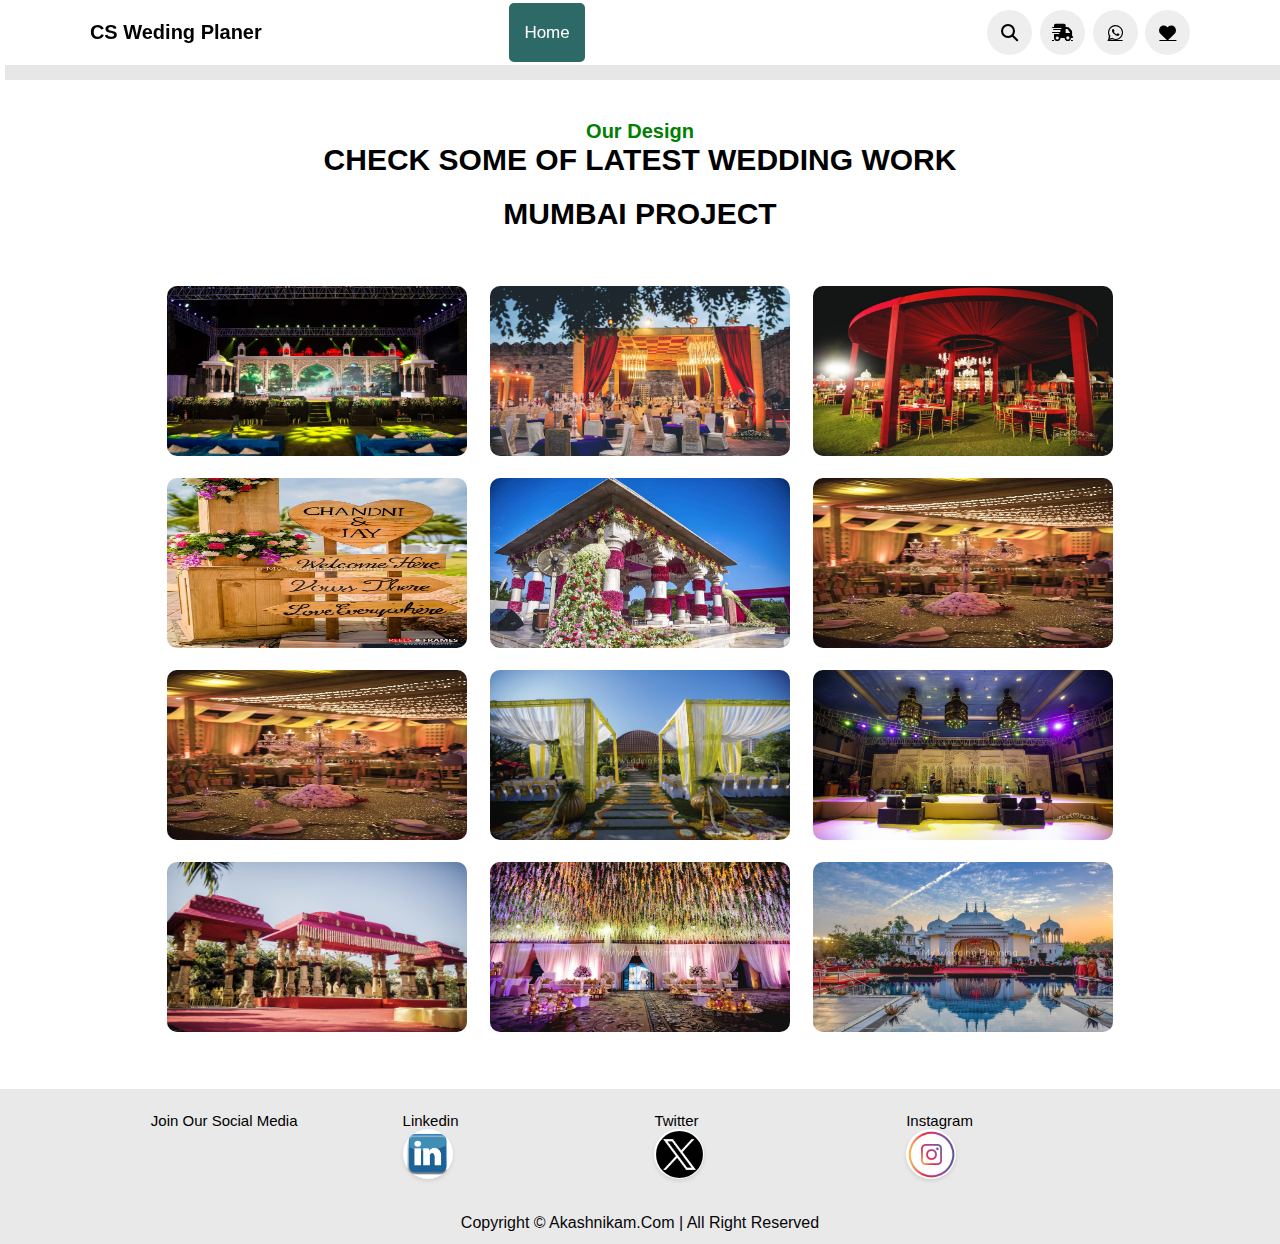
<file: mumbai.html>
<!DOCTYPE html>
<html lang="en">
<head>
    <meta charset="UTF-8">
    <meta http-equiv="X-UA-Compatible" content="IE=edge">
    <meta name="viewport" content="width=device-width, initial-scale=1.0">
    <title>CS Weding Planer</title>

    <link rel="stylesheet" href="style.css">


    <link rel="stylesheet" href="https://cdn.jsdelivr.net/npm/swiper@11/swiper-bundle.min.css" />
    <link rel="stylesheet" href="https://cdnjs.cloudflare.com/ajax/libs/font-awesome/6.5.1/css/all.min.css">
    <link rel="preconnect" href="https://fonts.googleapis.com">
    <link rel="preconnect" href="https://fonts.gstatic.com" crossorigin>
    <link
        href="https://fonts.googleapis.com/css2?family=Nunito+Sans:ital,opsz,wght@0,6..12,200;0,6..12,300;0,6..12,500;0,6..12,700;1,6..12,200;1,6..12,400;1,6..12,500&family=Poppins:ital@1&display=swap"
        rel="stylesheet">
</head>
<body>
    <header>
        <a href="#" class="logo"><i class=""></i>CS Weding Planer</a>

        <nav class="navbar">
            <a class="active" href="index.html">Home</a>
            <a href="#design"></a>
            <a href="#about"></a>
            <a href="#project"></a>
            <a href="#review"></a>
            <a href="#order"></a>
        </nav>

        <div class="icons">
            <i class="fas fa-bars" id="menu-bars"></i>
            <i class="fas fa-search" id="search-icon"></i>
            <a href="https://maps.google.com" target="_blank" class="fa-solid fa-truck-fast"></a>
            <a href="https://wa.me" class="fa-brands fa-whatsapp" target="_blank"></a>
            <a href="#" class="fas fa-heart"></a>
        </div>
    </header>


    <form action="" id="search-form">
        <input type="search" placeholder="serch here..." name="" id="search-box">
        <label for="search-box" class="fas fa-search"></label>
        <i class="fas fa-times" id="close"></i>
    </form>

<!-- design section start-->

<section class="design" id="design">

    <h3 class="sub-heading">Our Design</h3>
    <h1 class="heading">Check Some of Latest Wedding Work</h1>
    <h1 class="heading">Mumbai Project</h1>

    <div class="box-container">
        <div class="box">
            <img src="image/p1.jpg" alt="">
            <img src="image/p2.jpg" alt="">
            <img src="image/p3.jpg" alt="">
            <img src="image/p4.jpg" alt="">
            <img src="image/p5.jpg" alt="">
            <img src="image/p6.jpg" alt="">
            <img src="image/p6.jpg" alt="">
            <img src="image/p7.jpg" alt="">
            <img src="image/p8.jpg" alt="">
            <img src="image/p9.jpg" alt="">
            <img src="image/p10.jpg" alt="">
            <img src="image/p11.jpg" alt="">
            
        </div>
    </div>
</section>

<!-- design section end-->
    <footer>
        <div class="footer">
            <div class="footer-first">
                Join Our Social Media
            </div>
            <div class="footer-second">
                <ul>
                    <li>Linkedin</li>
                    <li><a class="social-icon" href="https:www.linkedin.com/in/akash-nikam-9b428424b" target="_blank">
                            <img src="image/linkedin-logo.png" alt="LinkedIn">
                        </a></li>
                </ul>
            </div>
            <div class="footer-third">
                <ul>
                    <li>Twitter</li>
                    <li><a class="social-icon" href="https://twitter.com/" target="_blank">
                            <img src="image/twitter-logo.png" alt="Twitter">
                        </a></li>

                </ul>
            </div>
            <div class="footer-fourth">
                <ul>
                    <li>Instagram</li>
                    <li><a class="social-icon" href="https://www.instagram.com/a.kash_nikam_7/" target="_blank">
                            <img src="image/instagram-logo.png" alt="Instagram">
                        </a></li>

                </ul>
            </div>
        </div>
        <div class="footer-rights">
            Copyright &#169; akashnikam.com | All right reserved
        </div>
    </footer>


    <script src="https://cdn.jsdelivr.net/npm/bootstrap@5.3.2/dist/js/bootstrap.bundle.min.js"
        integrity="sha384-C6RzsynM9kWDrMNeT87bh95OGNyZPhcTNXj1NW7RuBCsyN/o0jlpcV8Qyq46cDfL"
        crossorigin="anonymous"></script>
    <script src="https://cdn.jsdelivr.net/npm/swiper@11/swiper-bundle.min.js"></script>
    <script src="javascrip.js"></script>

</body>
</body>
</html>
</file>
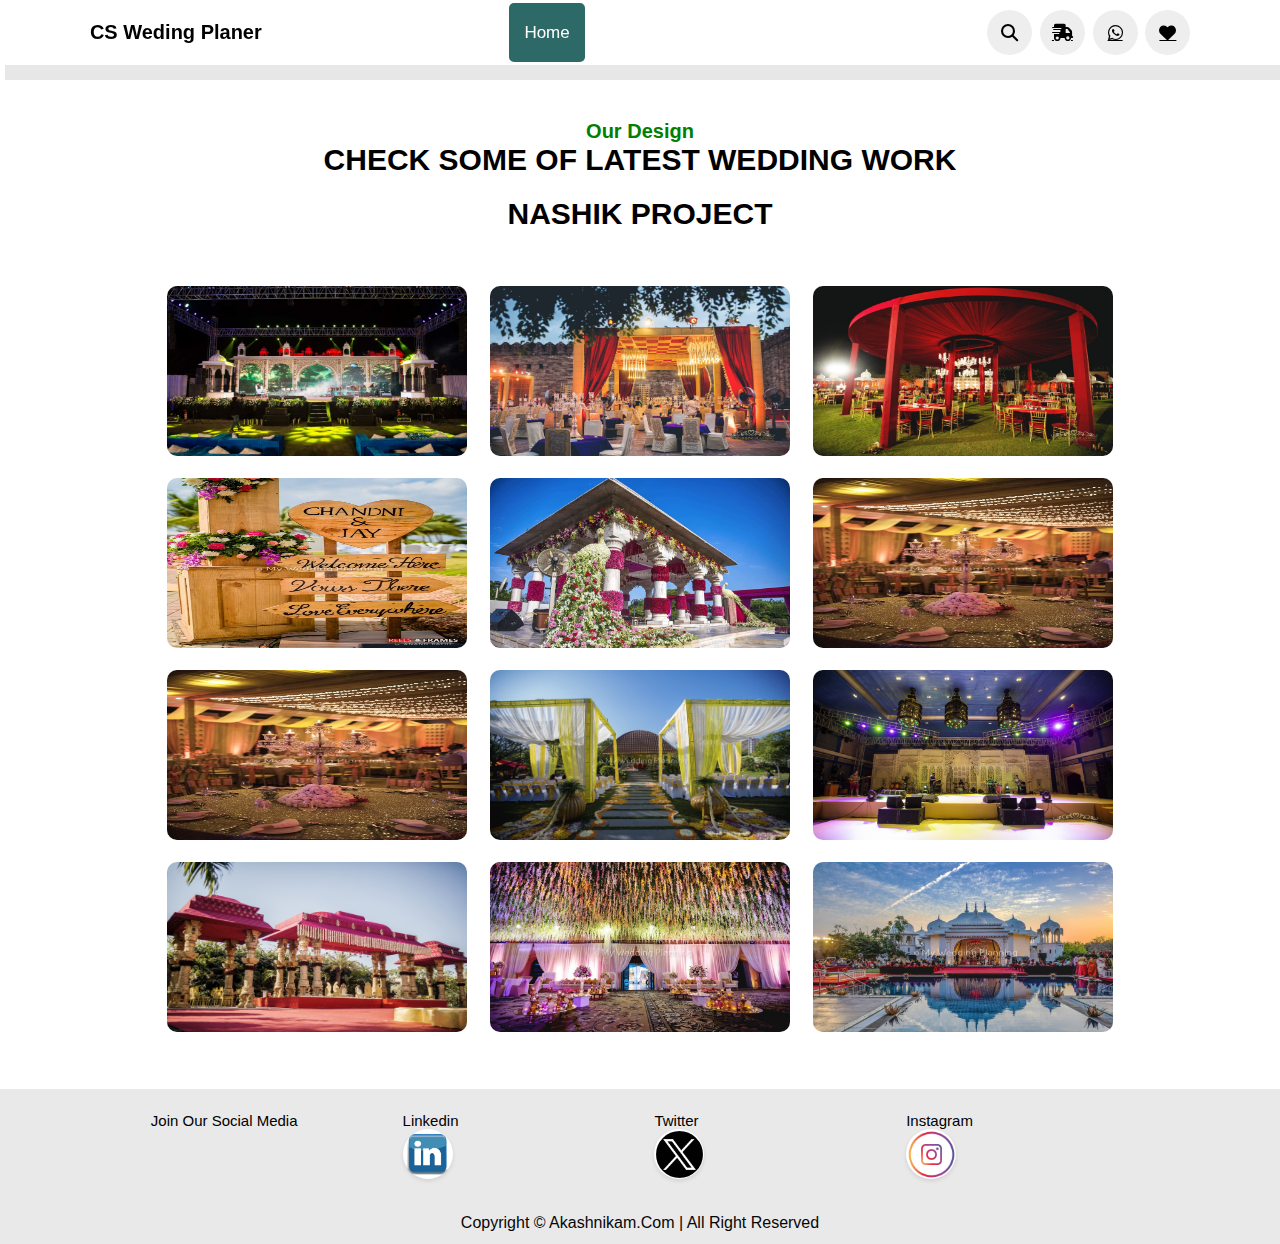
<file: nashik.html>
<!DOCTYPE html>
<html lang="en">
<head>
    <meta charset="UTF-8">
    <meta http-equiv="X-UA-Compatible" content="IE=edge">
    <meta name="viewport" content="width=device-width, initial-scale=1.0">
    <title>CS Weding Planer</title>

    <link rel="stylesheet" href="style.css">


    <link rel="stylesheet" href="https://cdn.jsdelivr.net/npm/swiper@11/swiper-bundle.min.css" />
    <link rel="stylesheet" href="https://cdnjs.cloudflare.com/ajax/libs/font-awesome/6.5.1/css/all.min.css">
    <link rel="preconnect" href="https://fonts.googleapis.com">
    <link rel="preconnect" href="https://fonts.gstatic.com" crossorigin>
    <link
        href="https://fonts.googleapis.com/css2?family=Nunito+Sans:ital,opsz,wght@0,6..12,200;0,6..12,300;0,6..12,500;0,6..12,700;1,6..12,200;1,6..12,400;1,6..12,500&family=Poppins:ital@1&display=swap"
        rel="stylesheet">
</head>
<body>
    <header>
        <a href="#" class="logo"><i class=""></i>CS Weding Planer</a>

        <nav class="navbar">
            <a class="active" href="index.html">Home</a>
            <a href="#design"></a>
            <a href="#about"></a>
            <a href="#project"></a>
            <a href="#review"></a>
            <a href="#order"></a>
        </nav>

        <div class="icons">
            <i class="fas fa-bars" id="menu-bars"></i>
            <i class="fas fa-search" id="search-icon"></i>
            <a href="https://maps.google.com" target="_blank" class="fa-solid fa-truck-fast"></a>
            <a href="https://wa.me" class="fa-brands fa-whatsapp" target="_blank"></a>
            <a href="#" class="fas fa-heart"></a>
        </div>
    </header>


    <form action="" id="search-form">
        <input type="search" placeholder="serch here..." name="" id="search-box">
        <label for="search-box" class="fas fa-search"></label>
        <i class="fas fa-times" id="close"></i>
    </form>

    <section class="design" id="design">

        <h3 class="sub-heading">Our Design</h3>
        <h1 class="heading">Check Some of Latest Wedding Work</h1>
        <h1 class="heading">Nashik Project</h1>
    
        <div class="box-container">
            <div class="box">
                <img src="image/p1.jpg" alt="">
                <img src="image/p2.jpg" alt="">
                <img src="image/p3.jpg" alt="">
                <img src="image/p4.jpg" alt="">
                <img src="image/p5.jpg" alt="">
                <img src="image/p6.jpg" alt="">
                <img src="image/p6.jpg" alt="">
                <img src="image/p7.jpg" alt="">
                <img src="image/p8.jpg" alt="">
                <img src="image/p9.jpg" alt="">
                <img src="image/p10.jpg" alt="">
                <img src="image/p11.jpg" alt="">
                
            </div>
        </div>
    </section>
    <footer>
        <div class="footer">
            <div class="footer-first">
                Join Our Social Media
            </div>
            <div class="footer-second">
                <ul>
                    <li>Linkedin</li>
                    <li><a class="social-icon" href="https:www.linkedin.com/in/akash-nikam-9b428424b" target="_blank">
                            <img src="image/linkedin-logo.png" alt="LinkedIn">
                        </a></li>
                </ul>
            </div>
            <div class="footer-third">
                <ul>
                    <li>Twitter</li>
                    <li><a class="social-icon" href="https://twitter.com/" target="_blank">
                            <img src="image/twitter-logo.png" alt="Twitter">
                        </a></li>

                </ul>
            </div>
            <div class="footer-fourth">
                <ul>
                    <li>Instagram</li>
                    <li><a class="social-icon" href="https://www.instagram.com/a.kash_nikam_7/" target="_blank">
                            <img src="image/instagram-logo.png" alt="Instagram">
                        </a></li>

                </ul>
            </div>
        </div>
        <div class="footer-rights">
            Copyright &#169; akashnikam.com | All right reserved
        </div>
    </footer>


    <script src="https://cdn.jsdelivr.net/npm/bootstrap@5.3.2/dist/js/bootstrap.bundle.min.js"
        integrity="sha384-C6RzsynM9kWDrMNeT87bh95OGNyZPhcTNXj1NW7RuBCsyN/o0jlpcV8Qyq46cDfL"
        crossorigin="anonymous"></script>
    <script src="https://cdn.jsdelivr.net/npm/swiper@11/swiper-bundle.min.js"></script>
    <script src="javascrip.js"></script>

</body>
</body>
</html>
</file>
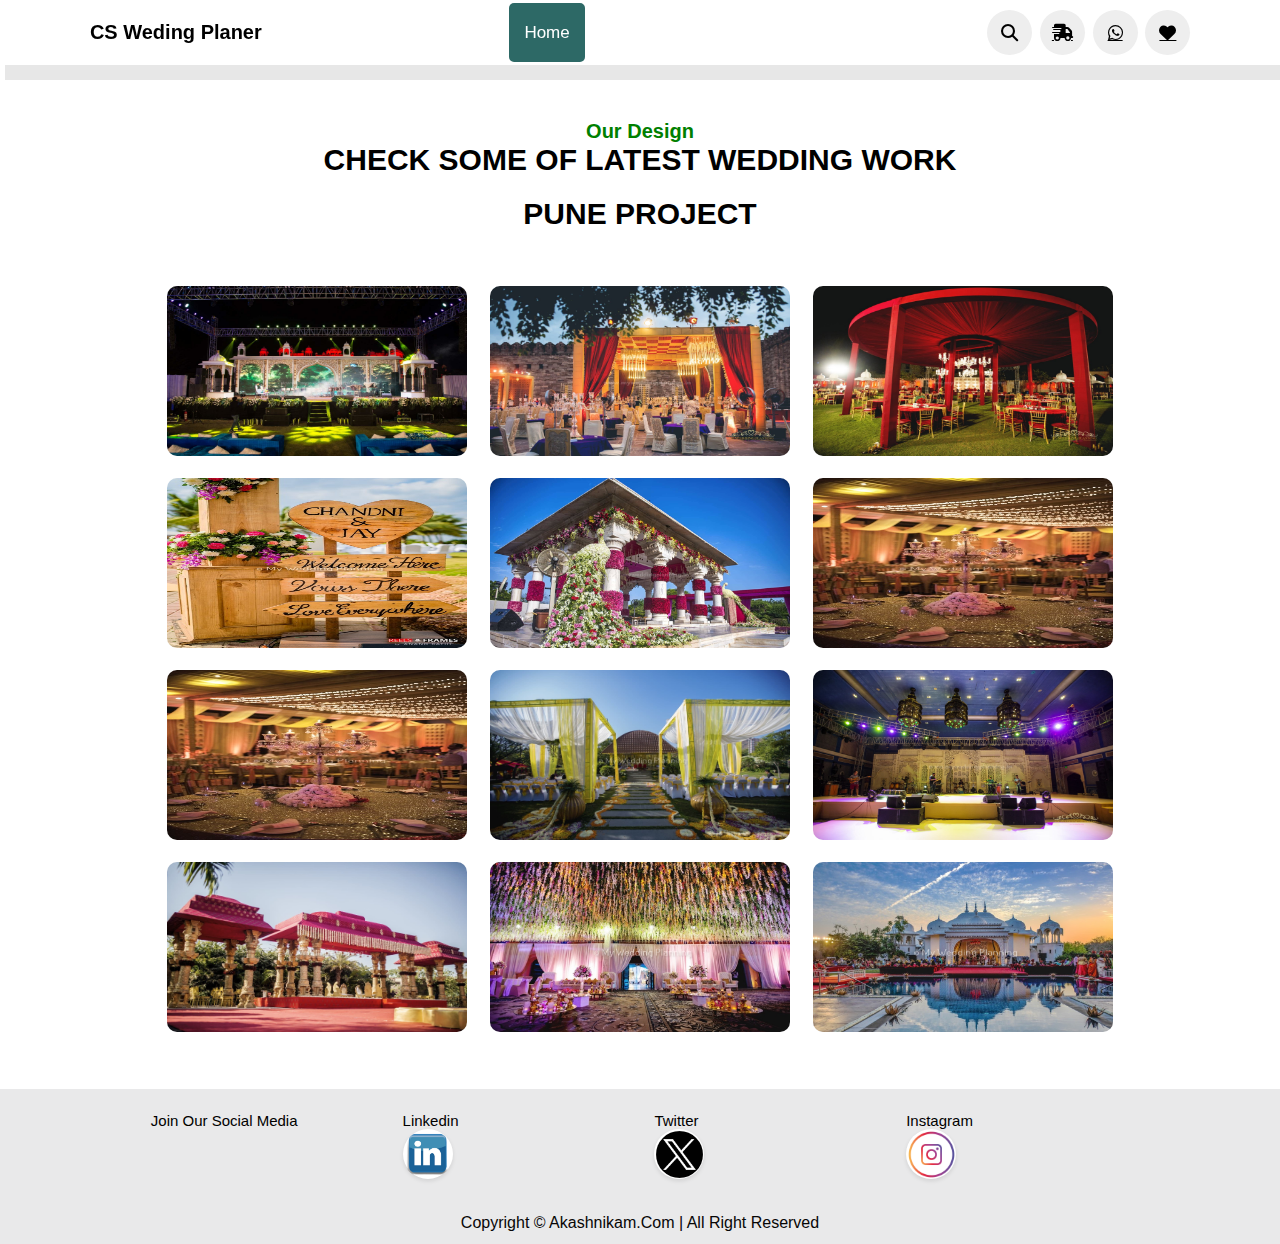
<file: pune.html>
<!DOCTYPE html>
<html lang="en">
<head>
    <meta charset="UTF-8">
    <meta http-equiv="X-UA-Compatible" content="IE=edge">
    <meta name="viewport" content="width=device-width, initial-scale=1.0">
    <title>CS Weding Planer</title>

    <link rel="stylesheet" href="style.css">


    <link rel="stylesheet" href="https://cdn.jsdelivr.net/npm/swiper@11/swiper-bundle.min.css" />
    <link rel="stylesheet" href="https://cdnjs.cloudflare.com/ajax/libs/font-awesome/6.5.1/css/all.min.css">
    <link rel="preconnect" href="https://fonts.googleapis.com">
    <link rel="preconnect" href="https://fonts.gstatic.com" crossorigin>
    <link
        href="https://fonts.googleapis.com/css2?family=Nunito+Sans:ital,opsz,wght@0,6..12,200;0,6..12,300;0,6..12,500;0,6..12,700;1,6..12,200;1,6..12,400;1,6..12,500&family=Poppins:ital@1&display=swap"
        rel="stylesheet">
</head>
<body>
    <header>
        <a href="#" class="logo"><i class=""></i>CS Weding Planer</a>

        <nav class="navbar">
            <a class="active" href="index.html">Home</a>
            <a href="#design"></a>
            <a href="#about"></a>
            <a href="#project"></a>
            <a href="#review"></a>
            <a href="#order"></a>
        </nav>

        <div class="icons">
            <i class="fas fa-bars" id="menu-bars"></i>
            <i class="fas fa-search" id="search-icon"></i>
            <a href="https://maps.google.com" target="_blank" class="fa-solid fa-truck-fast"></a>
            <a href="https://wa.me" class="fa-brands fa-whatsapp" target="_blank"></a>
            <a href="#" class="fas fa-heart"></a>
        </div>
    </header>


    <form action="" id="search-form">
        <input type="search" placeholder="serch here..." name="" id="search-box">
        <label for="search-box" class="fas fa-search"></label>
        <i class="fas fa-times" id="close"></i>
    </form>

    <section class="design" id="design">

        <h3 class="sub-heading">Our Design</h3>
        <h1 class="heading">Check Some of Latest Wedding Work</h1>
        <h1 class="heading">Pune Project</h1>
    
        <div class="box-container">
            <div class="box">
                <img src="image/p1.jpg" alt="">
                <img src="image/p2.jpg" alt="">
                <img src="image/p3.jpg" alt="">
                <img src="image/p4.jpg" alt="">
                <img src="image/p5.jpg" alt="">
                <img src="image/p6.jpg" alt="">
                <img src="image/p6.jpg" alt="">
                <img src="image/p7.jpg" alt="">
                <img src="image/p8.jpg" alt="">
                <img src="image/p9.jpg" alt="">
                <img src="image/p10.jpg" alt="">
                <img src="image/p11.jpg" alt="">
                
            </div>
        </div>
    </section>
    <footer>
        <div class="footer">
            <div class="footer-first">
                Join Our Social Media
            </div>
            <div class="footer-second">
                <ul>
                    <li>Linkedin</li>
                    <li><a class="social-icon" href="https:www.linkedin.com/in/akash-nikam-9b428424b" target="_blank">
                            <img src="image/linkedin-logo.png" alt="LinkedIn">
                        </a></li>
                </ul>
            </div>
            <div class="footer-third">
                <ul>
                    <li>Twitter</li>
                    <li><a class="social-icon" href="https://twitter.com/" target="_blank">
                            <img src="image/twitter-logo.png" alt="Twitter">
                        </a></li>

                </ul>
            </div>
            <div class="footer-fourth">
                <ul>
                    <li>Instagram</li>
                    <li><a class="social-icon" href="https://www.instagram.com/a.kash_nikam_7/" target="_blank">
                            <img src="image/instagram-logo.png" alt="Instagram">
                        </a></li>

                </ul>
            </div>
        </div>
        <div class="footer-rights">
            Copyright &#169; akashnikam.com | All right reserved
        </div>
    </footer>


    <script src="https://cdn.jsdelivr.net/npm/bootstrap@5.3.2/dist/js/bootstrap.bundle.min.js"
        integrity="sha384-C6RzsynM9kWDrMNeT87bh95OGNyZPhcTNXj1NW7RuBCsyN/o0jlpcV8Qyq46cDfL"
        crossorigin="anonymous"></script>
    <script src="https://cdn.jsdelivr.net/npm/swiper@11/swiper-bundle.min.js"></script>
    <script src="javascrip.js"></script>

</body>
</body>
</html>
</file>
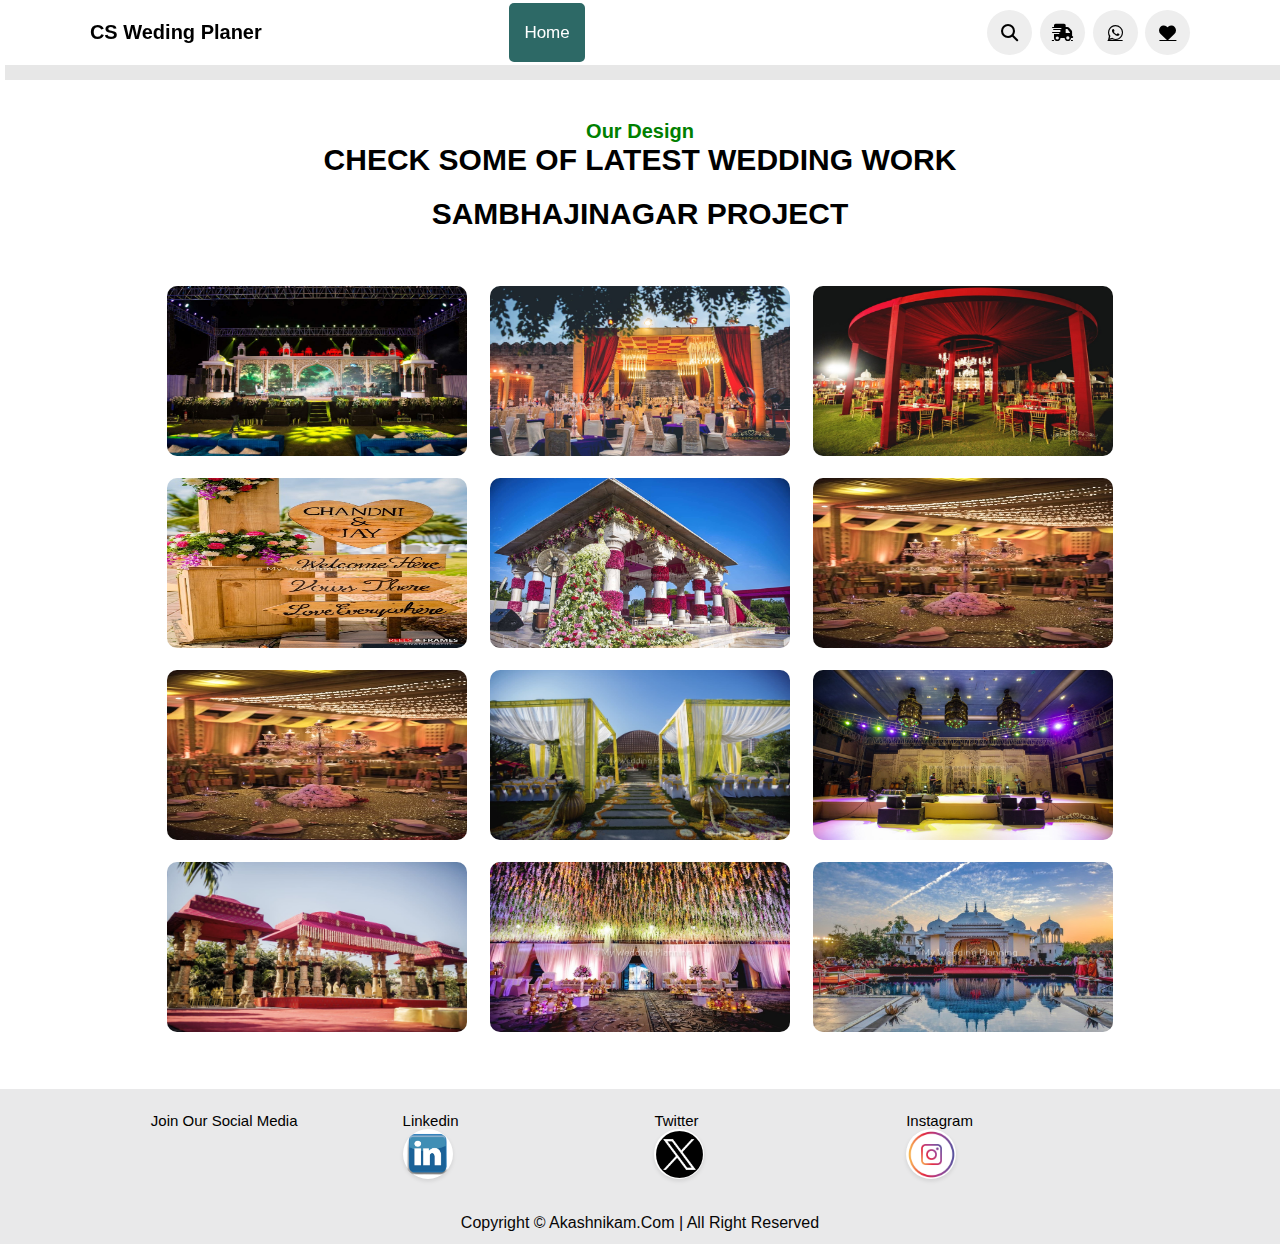
<file: sambhajinagar.html>
<!DOCTYPE html>
<html lang="en">
<head>
    <meta charset="UTF-8">
    <meta http-equiv="X-UA-Compatible" content="IE=edge">
    <meta name="viewport" content="width=device-width, initial-scale=1.0">
    <title>CS Weding Planer</title>

    <link rel="stylesheet" href="style.css">


    <link rel="stylesheet" href="https://cdn.jsdelivr.net/npm/swiper@11/swiper-bundle.min.css" />
    <link rel="stylesheet" href="https://cdnjs.cloudflare.com/ajax/libs/font-awesome/6.5.1/css/all.min.css">
    <link rel="preconnect" href="https://fonts.googleapis.com">
    <link rel="preconnect" href="https://fonts.gstatic.com" crossorigin>
    <link
        href="https://fonts.googleapis.com/css2?family=Nunito+Sans:ital,opsz,wght@0,6..12,200;0,6..12,300;0,6..12,500;0,6..12,700;1,6..12,200;1,6..12,400;1,6..12,500&family=Poppins:ital@1&display=swap"
        rel="stylesheet">
</head>
<body>
    <header>
        <a href="#" class="logo"><i class=""></i>CS Weding Planer</a>

        <nav class="navbar">
            <a class="active" href="index.html">Home</a>
            <a href="#design"></a>
            <a href="#about"></a>
            <a href="#project"></a>
            <a href="#review"></a>
            <a href="#order"></a>
        </nav>

        <div class="icons">
            <i class="fas fa-bars" id="menu-bars"></i>
            <i class="fas fa-search" id="search-icon"></i>
            <a href="https://maps.google.com" target="_blank" class="fa-solid fa-truck-fast"></a>
            <a href="https://wa.me" class="fa-brands fa-whatsapp" target="_blank"></a>
            <a href="#" class="fas fa-heart"></a>
        </div>
    </header>


    <form action="" id="search-form">
        <input type="search" placeholder="serch here..." name="" id="search-box">
        <label for="search-box" class="fas fa-search"></label>
        <i class="fas fa-times" id="close"></i>
    </form>

    <section class="design" id="design">

        <h3 class="sub-heading">Our Design</h3>
        <h1 class="heading">Check Some of Latest Wedding Work</h1>
        <h1 class="heading">Sambhajinagar Project</h1>
    
        <div class="box-container">
            <div class="box">
                <img src="image/p1.jpg" alt="">
                <img src="image/p2.jpg" alt="">
                <img src="image/p3.jpg" alt="">
                <img src="image/p4.jpg" alt="">
                <img src="image/p5.jpg" alt="">
                <img src="image/p6.jpg" alt="">
                <img src="image/p6.jpg" alt="">
                <img src="image/p7.jpg" alt="">
                <img src="image/p8.jpg" alt="">
                <img src="image/p9.jpg" alt="">
                <img src="image/p10.jpg" alt="">
                <img src="image/p11.jpg" alt="">
                
            </div>
        </div>
    </section>

    <footer>
        <div class="footer">
            <div class="footer-first">
                Join Our Social Media
            </div>
            <div class="footer-second">
                <ul>
                    <li>Linkedin</li>
                    <li><a class="social-icon" href="https:www.linkedin.com/in/akash-nikam-9b428424b" target="_blank">
                            <img src="image/linkedin-logo.png" alt="LinkedIn">
                        </a></li>
                </ul>
            </div>
            <div class="footer-third">
                <ul>
                    <li>Twitter</li>
                    <li><a class="social-icon" href="https://twitter.com/" target="_blank">
                            <img src="image/twitter-logo.png" alt="Twitter">
                        </a></li>

                </ul>
            </div>
            <div class="footer-fourth">
                <ul>
                    <li>Instagram</li>
                    <li><a class="social-icon" href="https://www.instagram.com/a.kash_nikam_7/" target="_blank">
                            <img src="image/instagram-logo.png" alt="Instagram">
                        </a></li>

                </ul>
            </div>
        </div>
        <div class="footer-rights">
            Copyright &#169; akashnikam.com | All right reserved
        </div>
    </footer>


    <script src="https://cdn.jsdelivr.net/npm/bootstrap@5.3.2/dist/js/bootstrap.bundle.min.js"
        integrity="sha384-C6RzsynM9kWDrMNeT87bh95OGNyZPhcTNXj1NW7RuBCsyN/o0jlpcV8Qyq46cDfL"
        crossorigin="anonymous"></script>
    <script src="https://cdn.jsdelivr.net/npm/swiper@11/swiper-bundle.min.js"></script>
    <script src="javascrip.js"></script>

</body>
</body>
</html>
</file>
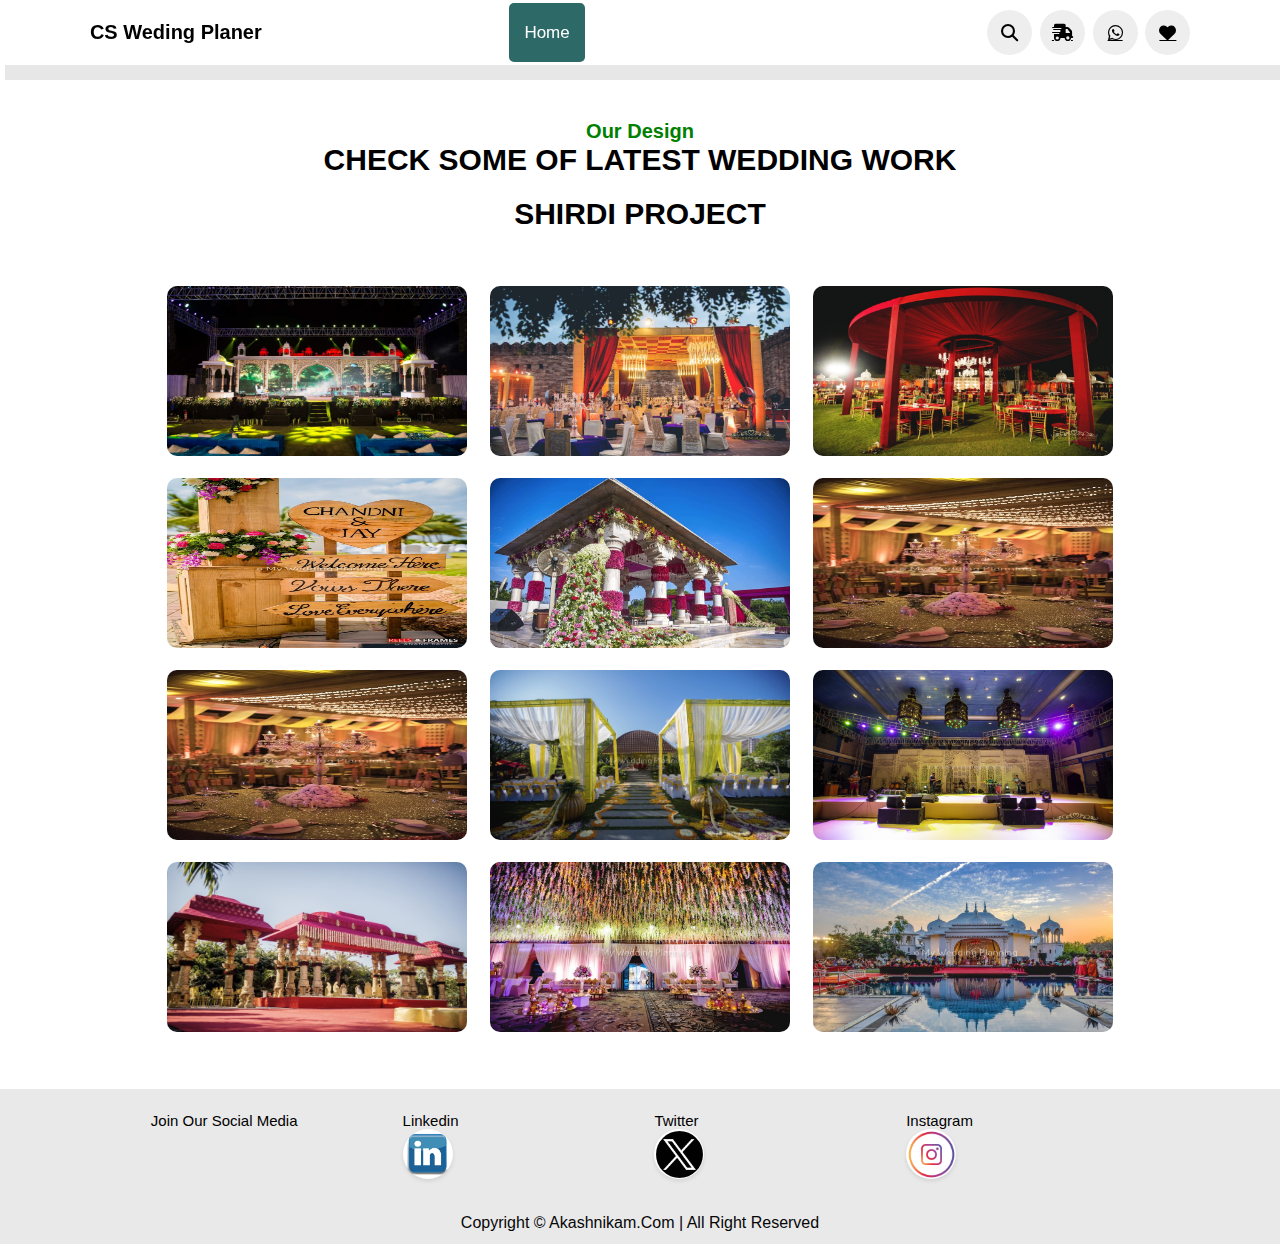
<file: shirdi.html>
<!DOCTYPE html>
<html lang="en">
<head>
    <meta charset="UTF-8">
    <meta http-equiv="X-UA-Compatible" content="IE=edge">
    <meta name="viewport" content="width=device-width, initial-scale=1.0">
    <title>CS Weding Planer</title>

    <link rel="stylesheet" href="style.css">


    <link rel="stylesheet" href="https://cdn.jsdelivr.net/npm/swiper@11/swiper-bundle.min.css" />
    <link rel="stylesheet" href="https://cdnjs.cloudflare.com/ajax/libs/font-awesome/6.5.1/css/all.min.css">
    <link rel="preconnect" href="https://fonts.googleapis.com">
    <link rel="preconnect" href="https://fonts.gstatic.com" crossorigin>
    <link
        href="https://fonts.googleapis.com/css2?family=Nunito+Sans:ital,opsz,wght@0,6..12,200;0,6..12,300;0,6..12,500;0,6..12,700;1,6..12,200;1,6..12,400;1,6..12,500&family=Poppins:ital@1&display=swap"
        rel="stylesheet">
</head>
<body>
    <header>
        <a href="#" class="logo"><i class=""></i>CS Weding Planer</a>

        <nav class="navbar">
            <a class="active" href="index.html">Home</a>
            <a href="#design"></a>
            <a href="#about"></a>
            <a href="#project"></a>
            <a href="#review"></a>
            <a href="#order"></a>
        </nav>

        <div class="icons">
            <i class="fas fa-bars" id="menu-bars"></i>
            <i class="fas fa-search" id="search-icon"></i>
            <a href="https://maps.google.com" target="_blank" class="fa-solid fa-truck-fast"></a>
            <a href="https://wa.me" class="fa-brands fa-whatsapp" target="_blank"></a>
            <a href="#" class="fas fa-heart"></a>
        </div>
    </header>


    <form action="" id="search-form">
        <input type="search" placeholder="serch here..." name="" id="search-box">
        <label for="search-box" class="fas fa-search"></label>
        <i class="fas fa-times" id="close"></i>
    </form>

    <section class="design" id="design">

        <h3 class="sub-heading">Our Design</h3>
        <h1 class="heading">Check Some of Latest Wedding Work</h1>
        <h1 class="heading">Shirdi Project</h1>
    
        <div class="box-container">
            <div class="box">
                <img src="image/p1.jpg" alt="">
                <img src="image/p2.jpg" alt="">
                <img src="image/p3.jpg" alt="">
                <img src="image/p4.jpg" alt="">
                <img src="image/p5.jpg" alt="">
                <img src="image/p6.jpg" alt="">
                <img src="image/p6.jpg" alt="">
                <img src="image/p7.jpg" alt="">
                <img src="image/p8.jpg" alt="">
                <img src="image/p9.jpg" alt="">
                <img src="image/p10.jpg" alt="">
                <img src="image/p11.jpg" alt="">
                
            </div>
        </div>
    </section>

    <footer>
        <div class="footer">
            <div class="footer-first">
                Join Our Social Media
            </div>
            <div class="footer-second">
                <ul>
                    <li>Linkedin</li>
                    <li><a class="social-icon" href="https:www.linkedin.com/in/akash-nikam-9b428424b" target="_blank">
                            <img src="image/linkedin-logo.png" alt="LinkedIn">
                        </a></li>
                </ul>
            </div>
            <div class="footer-third">
                <ul>
                    <li>Twitter</li>
                    <li><a class="social-icon" href="https://twitter.com/" target="_blank">
                            <img src="image/twitter-logo.png" alt="Twitter">
                        </a></li>

                </ul>
            </div>
            <div class="footer-fourth">
                <ul>
                    <li>Instagram</li>
                    <li><a class="social-icon" href="https://www.instagram.com/a.kash_nikam_7/" target="_blank">
                            <img src="image/instagram-logo.png" alt="Instagram">
                        </a></li>

                </ul>
            </div>
        </div>
        <div class="footer-rights">
            Copyright &#169; akashnikam.com | All right reserved
        </div>
    </footer>


    <script src="https://cdn.jsdelivr.net/npm/bootstrap@5.3.2/dist/js/bootstrap.bundle.min.js"
        integrity="sha384-C6RzsynM9kWDrMNeT87bh95OGNyZPhcTNXj1NW7RuBCsyN/o0jlpcV8Qyq46cDfL"
        crossorigin="anonymous"></script>
    <script src="https://cdn.jsdelivr.net/npm/swiper@11/swiper-bundle.min.js"></script>
    <script src="javascrip.js"></script>

</body>
</body>
</html>
</file>
<file: style/style.css>
:root{
    --green:green;
    --black:black;
    --ligh-color:#666;
    --box-shodow:0.5rem 1.5rem rgba(19, 18, 18, 0.1);
}
*{

    font-family: Nunito, sans-serif;
    margin: 0; padding: 0;
    box-sizing: border-box;
    outline: none;
    border: none;
    text-transform: capitalize;
   /* transition: all, .1s linear;*/
    
}

html{
    
    font-size: 62.5%;
    
    scroll-padding-top: 5.5rem;
    scroll-behavior: smooth;
}
section{
    padding: 2rem 9%;
    
}
section:nth-child(even){
    background: #eee;
}

.sub-heading{
    text-align: center;
    color: var(--green);
    font-size: 2rem;
    padding-top: 1rem;
}

.heading{
    text-align: center;
    color: var(--black);
    font-size: 3rem;
    padding-bottom: 2rem;
    text-transform: uppercase;
}

.btn{
    
    margin-top: 1rem;
    display: inline-block;
    font-size: 1.7rem;
    color: #fff;
    background: var(--black);
    border-radius: 5rem;
    cursor: pointer;
    padding: 1rem 2rem;
    text-decoration: none;
}

.btn:hover{
    background: var(--green);
    
}

header{
    position: fixed;
    top: 0; left: 0; right: 0;
    background: white;
    padding: 1rem 7%;
    display: flex;
    align-items: center;
    justify-content: space-between;
    z-index: 1000;
    box-shadow: var(--box-shodow);
}

header .logo{
    color: var(--black);
    font-size: 2.0rem;
    font-weight: bolder;
    padding: 0 0.3px;
    text-decoration: none;
    
}

header .logo i{
    color: rgb(45, 105, 102);
}


header .navbar a{
    font-size: 1.7rem;
    border-radius: .5rem;
    padding: 2rem 1.5rem;
    color: var(--ligh-color);
    text-decoration: none;
}

header .navbar a.active,
header .navbar a:hover {
    color: #fff;
    
    background: rgb(45, 105, 102);
}

header .icons i,
header .icons a{
    cursor: pointer;
    margin-left: .5rem;
    height: 4.5rem;
    line-height: 4.5rem;
    width: 4.5rem;
    text-align: center;
    font-size: 1.7rem;
    color: var(--black);
    border-radius: 50%;
    background: #eee;
}

header .icons a:hover,
header .icons i:hover{
    color: #fff;
    background: rgb(45, 105, 102);
    transform: rotate(360deg);
}
header .icons #menu-bars{
    display: none;
}




#search-form{
    position: fixed;
    top: -110%; left: 0;
    height: 100%; width:100%;
    z-index: 1004;
    background: rgba(0,0,0,.8);
    display: flex;
    align-items: center;
    justify-content: center;
    padding: 0 1rem;
}

#search-form.active{
    top: 0;
}

#search-form #search-box{
    width: 50rem;
    border-bottom: .1rem solid #fff;
    padding: 1re, 0;
    color: #fff;
    font-size: 3rem;
    text-transform: none;
    background: none;
}
#search-form #search-box::placeholder{
    color: #eee;
}
#search-form #search-box::-webkit-search-cancel-button{
    -webkit-appearance: none;
}

#search-form label{
    color: #fff;
    cursor: pointer;
    font-size: 3rem;
}
#search-form label:hover{
    color: rgb(45, 105, 102);
}
#search-form #close{
    position: absolute;
    color: #fff;
    cursor: pointer;
    top: 2rem; right: 3rem;
    font-size: 5rem;
}


.home .home-slider .slide{
    display: flex;
    align-items: center;
    flex-wrap: wrap;
    gap: 2rem;
    
    padding-top: 6rem;
    padding-left: .1rem;
    padding-right: .1rem;
    
}

.home .home-slider .slide .image{
    flex: 1 1 44rem;
}
.home .home-slider .slide .image img{
    width:100%;
    height: 600px;
}


.swiper-pagination-bullet-active{
    background: var(--green);
}


.design .box-container{
    display: grid;
    grid-template-columns: repeat(auto-fit, minmax(32rem, 1fr));
}

.design .box-container .box{
    padding: 2.5rem;
    background: #fff;
    border-radius: .5rem;
    border: 1rem solid rgba(0,0,0,.2);
    box-shadow: var(--box-shodow);
    position: relative;
    overflow: hidden;
    text-align: center;

}
.design .box-container .box .fa-heart,
.design .box-container .box .fa-eye{
    position: absolute;
    top: 1.5rem;
    background: #eee;
    border-radius: 50%;
    height: 5rem;
    width: 5rem;
    line-height: 5rem;
    font-size: 2rem;
    color: var(--black);
}
.design .box-container .box .fa-heart{
    right: -15rem;
}
.design .box-container .box .fa-eye{
    left: -15rem;
}
.design .box-container .box:hover .fa-heart{
    right: 1.5rem;

}
.design .box-container .box:hover .fa-eye{
    left: 1.5rem;
}
.design .box-container .box .fa-heart:hover,
.design .box-container .box .fa-eye:hover{
    background: rgb(45, 105, 102);
    color: #fff;
}

.design .box-container .box img{
    border-radius: 1rem;
    height: 17rem;
    width: 30rem;
    margin: 1rem;
}
.design .box-container .box img:hover{
    cursor: pointer;
    transform: scale(1.1);
}

.design .box-container .box h3{
    color: rgb(33, 1, 1);
    font-size: 2rem;
    font-weight: bolder;

}
.design .box-container .box .stars{
    padding: 1rem 0;
}
.design .box-container .box .stars i{
    font-size: 1.7rem;
    color: var(--green);
}
.design .box-container .box span{
    font-weight: bolder;
    color: rgb(2, 57, 50);
    margin-right: 1rem;
    font-size: 2.5rem;
}




.about .about-us h3{
    color: var(--black);
    font-size: 2rem;
    padding: 1rem 1rem;
    
    
}
.about .about-us h2{
    font-size: 2.5rem;
    margin: 12px 12px;
    padding: 13px;
    color: rgb(7, 0, 0);
    text-align: center;
}
.about .about-us p{
    color: black;
    font-size: 1.5rem;
    padding: 1rem 0;
    line-height: 2;
    
    
}
.about .core{
    display: flex;
    padding-top: 33px;
    
    
}
.about .core .corea h3 {
    color: var(--black);
    font-size: 1.5rem;
    padding: 1rem 1rem;
    text-align: center;
    
    
}
.about .core .corea p {
    color: var(--black);
    font-size: 1.5rem;
    padding: 1rem 1rem;
   
   
    
}
.about .core .corea{
    /*border: 2px solid black;*/
    display: flex;
    flex-wrap: wrap;
    padding: 1rem 1rem;
}

.suba-heading{
    text-align: center;
    color: var(--ligh-color);
    font-size: 2rem;
    padding-top: 3rem;
}

.project .w3-content{
    padding: 2.0rem;
    background: transparent;
    background: #f2f1f1;
    border-radius: .5rem;
    border: 1rem solid rgba(0,0,0,.2);
    box-shadow: var(--box-shodow);
    position: relative;
    overflow: hidden;    
}
.project .w3-content .mySlides {
    display: flex;
    flex-wrap: wrap;
    gap: 1.5rem;
    align-items: center;
}

.project .w3-content .mySlides .slide{
    flex: 1 1 45rem;
    text-align: center;
    align-items: center;
}
.project .w3-content .mySlides .slide img{
    width: 40rem;
    height: 40rem;
    background: #f2f1f1;
    border-radius: .5rem;
    border: 1rem solid rgba(0,0,0,.2);
    box-shadow: var(--box-shodow);
    position: relative;
    overflow: hidden;  
    cursor: pointer;     
}
.project .w3-content .mySlides .slide img:hover{
    content: "";
    transform: translate(20px);
}

.project .w3-content .mySlides .content h3{
    align-items: center;
    justify-content: center;
    text-align: center;
    font-size: 2rem;
    padding-top: 23px;
    padding: 23px 23px;
}
.project .w3-content .mySlides .content h1{
    align-items: center;
    font-size: 1.5rem;
    text-align: center;
    padding: 13px 13px;
    line-height: 22px;
}

.project .w3-center .w3-section .w3-button{
    font-size: 2rem;
    padding-top: 23px;
    
    
}
.project .w3-center .w3-button{
    font-size: 2rem;
    padding-top: 7px;
    text-align: center;
    padding-left: 10px;
    
}
.project .w3-center{
    text-align: center;
}

.quats .new h1{
   background: #0c0808;
    color: #fff;
    font-family: 'copperplate';
    padding: 53px 53px;
    margin: 23px 23px;
    line-height: 53px;
    font-size: 3rem;  
}
.review .swiper .swiper-slide .image{
    text-align: center;
    align-items: center;
    line-height: 23px;
}
.review .swiper .swiper-slide .image img{
    height: 7rem;
    width: 7rem;
    border-radius: 50%;

    

}

.review .swiper .swiper-slide .image h2{
    font-size: 1.5rem;
    padding: 3px 13px;
    line-height: 22px;
}

.review .swiper .swiper-slide .image h3{
    font-size: 2rem;
    padding: 23px 23px;
    
    text-align: center;
}

.order form{
    max-width: 90rem;
    border-radius: 5rem;
    box-shadow: var(--box-shodow);
    border: 1rem solid rgba(0,0,0,.2);
    background: #fff;
    padding: 1.6rem;
    margin: 0 auto;
}

.order form .inputBox{
    display: flex;
    flex-wrap: wrap;
    justify-content: space-between;
}

.order form .inputBox .input{
    width: 49%;
}

.order form .inputBox .input span{
    display: block;
    padding: .5rem 0;
    font-size: 1.5rem;
    color: var(--ligh-color);
}

.order form .inputBox .input input,
.order form .inputBox .input textarea{
    background: #eee;
    border-radius: .5rem;
    padding: 1rem;
    font-size: 1.6rem;
    color: var(--black);
    text-transform: none;
    margin-bottom: 1rem;
    width: 100%;
}
.order form .inputBox .input input:focus,
.order form .inputBox .input textarea:focus{
    border: .1rem solid var(--green);

}
.order form .inputBox .input textarea{
    height: 20rem;
    resize: none;
}

.order form {
    margin-top: 0;
}




/*Footer*/
footer {
    background-color: rgb(233, 233, 234);
    font-size: 1.5rem;

}

.footer {
    display: flex;
    padding: 23px 122px;
    justify-content: space-evenly;
}

.footer ul {
    list-style: none;
}

.footer>div {
    width: 223px;
}

footer .footer-rights {
    text-align: center;
    color: rgb(7, 6, 6);
    padding: 12px 0;
    font-size: 1.6rem;
}

.social-icons {
    display: flex;
    gap: 20px;
}

.social-icon {
    width: 50px;
    height: 50px;
    display: flex;
    justify-content: center;
    align-items: center;
    border-radius: 50%;
    background-color: #fff;
    box-shadow: 0px 2px 4px rgba(0, 0, 0, 0.1);
    transition: background-color 0.3s, transform 0.3s;
}

.social-icon:hover {
    background-color: #e0e0e0;
    transform: scale(1.1);
}

.footer-fourth ul img {
    width: 63px;
}

.footer-third ul img {
    width: 47px;
    border-radius: 100px;
}

.footer-second ul img {
    width: 53px;
    border-radius: 200px;
}






@media (max-width:991px){
    html{
        font-size: 55%;
    }
    header{
        padding: 1rem 2rem;
    }
    section{
        padding: 2rem;
    }

}


@media (max-width:768px){
    header .icons #menu-bars{
        display: inline-block;
    }
    header .navbar{
        position: absolute;
        top: 100%; left: 0; right: 0;
        background: #fff;
        border-bottom: .1rem solid rgba(0,0,0,.2);
        padding: 1rem; 
        clip-path: polygon(0 0, 100% 0, 100% 0, 0 0);
    }
    header .navbar.active{
        clip-path: polygon(0 0, 100% 0, 100% 100%, 0% 100%);
    }
    header .navbar a{
        display: block;
        padding: 1.5rem;
        margin: 1rem;
        font-size: 2rem;
        background: #eee;
    }
    #search-form #search-box{
        width: 90%;
    }

    .home .home-slider .slide .image img{
        width:100%;
        height: 300px;
    }

    .about .core{
        display: flex;
        flex-direction: column;
        
    }

    .project .w3-content .mySlides .slide img{
        width: 40rem;
        height: 35rem;
    }
    .quats .new h1{
        font-size: 2rem;
    }
}
@media (max-width:450px){
    html{
        font-size: 50%;
    }
    .project .w3-content .mySlides .slide img{
        width: 35rem;
        height: 35rem;
    }

    

    .order form .inputBox .input{
        width: 100%;
    }
    
    
}
</file>
<file: style.css>
:root{
    --green:green;
    --black:black;
    --ligh-color:#666;
    --box-shodow:0.5rem 1.5rem rgba(19, 18, 18, 0.1);
}
*{

    font-family: Nunito, sans-serif;
    margin: 0; padding: 0;
    box-sizing: border-box;
    outline: none;
    border: none;
    text-transform: capitalize;
   /* transition: all, .1s linear;*/
    
}

html{
    
    font-size: 62.5%;
    
    scroll-padding-top: 5.5rem;
    scroll-behavior: smooth;
}
section{
    padding: 2rem 9%;
    
}
section:nth-child(even){
    background: #eee;
}

.sub-heading{
    text-align: center;
    color: var(--green);
    font-size: 2rem;
    padding-top: 10rem;
}

.heading{
    text-align: center;
    color: var(--black);
    font-size: 3rem;
    padding-bottom: 2rem;
    text-transform: uppercase;
}

.btn{
    
    margin-top: 1rem;
    display: inline-block;
    font-size: 1.7rem;
    color: #fff;
    background: var(--black);
    border-radius: 5rem;
    cursor: pointer;
    padding: 1rem 2rem;
    text-decoration: none;
}

.btn:hover{
    background: var(--green);
    
}

header{
    position: fixed;
    top: 0; left: 0; right: 0;
    background: white;
    padding: 1rem 7%;
    display: flex;
    align-items: center;
    justify-content: space-between;
    z-index: 1000;
    box-shadow: var(--box-shodow);
}

header .logo{
    color: var(--black);
    font-size: 2.0rem;
    font-weight: bolder;
    padding: 0 0.3px;
    text-decoration: none;
    
}

header .logo i{
    color: rgb(45, 105, 102);
}


header .navbar a{
    font-size: 1.7rem;
    border-radius: .5rem;
    padding: 2rem 1.5rem;
    color: var(--ligh-color);
    text-decoration: none;
}

header .navbar a.active,
header .navbar a:hover {
    color: #fff;
    
    background: rgb(45, 105, 102);
}

header .icons i,
header .icons a{
    cursor: pointer;
    margin-left: .5rem;
    height: 4.5rem;
    line-height: 4.5rem;
    width: 4.5rem;
    text-align: center;
    font-size: 1.7rem;
    color: var(--black);
    border-radius: 50%;
    background: #eee;
}

header .icons a:hover,
header .icons i:hover{
    color: #fff;
    background: rgb(45, 105, 102);
    transform: rotate(360deg);
}
header .icons #menu-bars{
    display: none;
}




#search-form{
    position: fixed;
    top: -110%; left: 0;
    height: 100%; width:100%;
    z-index: 1004;
    background: rgba(0,0,0,.8);
    display: flex;
    align-items: center;
    justify-content: center;
    padding: 0 1rem;
}

#search-form.active{
    top: 0;
}

#search-form #search-box{
    width: 50rem;
    border-bottom: .1rem solid #fff;
    padding: 1re, 0;
    color: #fff;
    font-size: 3rem;
    text-transform: none;
    background: none;
}
#search-form #search-box::placeholder{
    color: #eee;
}
#search-form #search-box::-webkit-search-cancel-button{
    -webkit-appearance: none;
}

#search-form label{
    color: #fff;
    cursor: pointer;
    font-size: 3rem;
}
#search-form label:hover{
    color: rgb(45, 105, 102);
}
#search-form #close{
    position: absolute;
    color: #fff;
    cursor: pointer;
    top: 2rem; right: 3rem;
    font-size: 5rem;
}


.design .box-container{
    display: grid;
    grid-template-columns: repeat(auto-fit, minmax(32rem, 1fr));
}

.design .box-container .box{
    padding: 2.5rem;
    background: #fff;
    border-radius: .5rem;
    border: .0rem solid rgba(2, 1, 1, 0.2);
    
    position: relative;
    overflow: hidden;
    text-align: center;

}
.design .box-container .box img{
    border-radius: 1rem;
    height: 17rem;
    width: 30rem;
    margin: 1rem;
}
.design .box-container .box img:hover{
    cursor: pointer;
    transform: scale(2.1);
    transition: 1s ;
}


/*Footer*/
footer {
    background-color: rgb(233, 233, 234);
    font-size: 1.5rem;

}

.footer {
    display: flex;
    padding: 23px 122px;
    justify-content: space-evenly;
}

.footer ul {
    list-style: none;
}

.footer>div {
    width: 223px;
}

footer .footer-rights {
    text-align: center;
    color: rgb(7, 6, 6);
    padding: 12px 0;
    font-size: 1.6rem;
}

.social-icons {
    display: flex;
    gap: 20px;
}

.social-icon {
    width: 50px;
    height: 50px;
    display: flex;
    justify-content: center;
    align-items: center;
    border-radius: 50%;
    background-color: #fff;
    box-shadow: 0px 2px 4px rgba(0, 0, 0, 0.1);
    transition: background-color 0.3s, transform 0.3s;
}

.social-icon:hover {
    background-color: #e0e0e0;
    transform: scale(1.1);
}

.footer-fourth ul img {
    width: 63px;
}

.footer-third ul img {
    width: 47px;
    border-radius: 100px;
}

.footer-second ul img {
    width: 53px;
    border-radius: 200px;
}






@media (max-width:991px){
    html{
        font-size: 55%;
    }
    header{
        padding: 1rem 2rem;
    }
    section{
        padding: 2rem;
    }

}


@media (max-width:768px){
    header .icons #menu-bars{
        display: inline-block;
    }
    header .navbar{
        position: absolute;
        top: 100%; left: 0; right: 0;
        background: #fff;
        border-bottom: .1rem solid rgba(0,0,0,.2);
        padding: 1rem; 
        clip-path: polygon(0 0, 100% 0, 100% 0, 0 0);
    }
    header .navbar.active{
        clip-path: polygon(0 0, 100% 0, 100% 100%, 0% 100%);
    }
    header .navbar a{
        display: block;
        padding: 1.5rem;
        margin: 1rem;
        font-size: 2rem;
        background: #eee;
    }
    #search-form #search-box{
        width: 90%;
    }

    .home .home-slider .slide .image img{
        width:100%;
        height: 300px;
    }

    .about .core{
        display: flex;
        flex-direction: column;
        
    }

    .project .w3-content .mySlides .slide img{
        width: 40rem;
        height: 35rem;
    }
    .quats .new h1{
        font-size: 2rem;
    }
}
@media (max-width:450px){
    html{
        font-size: 50%;
    }
    .project .w3-content .mySlides .slide img{
        width: 35rem;
        height: 35rem;
    }

    

    .order form .inputBox .input{
        width: 100%;
    }
    
    
}
</file>
